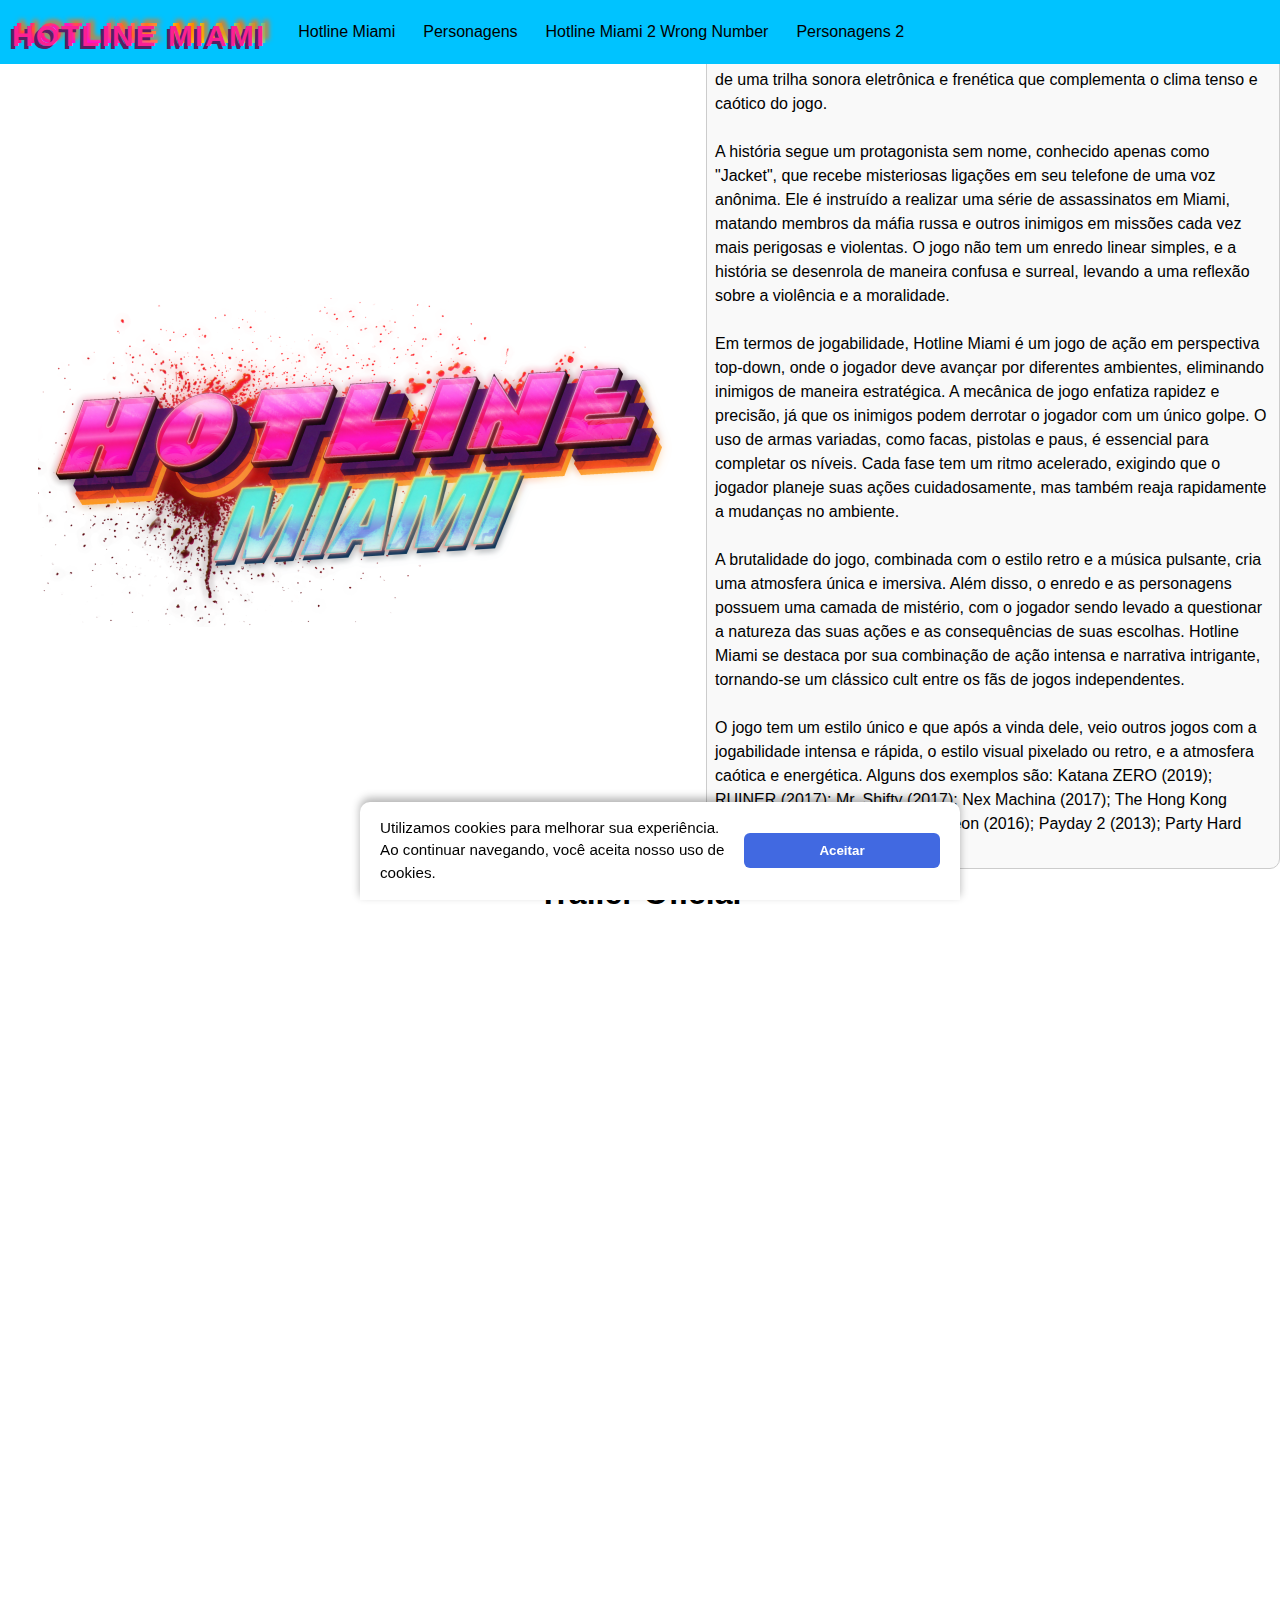
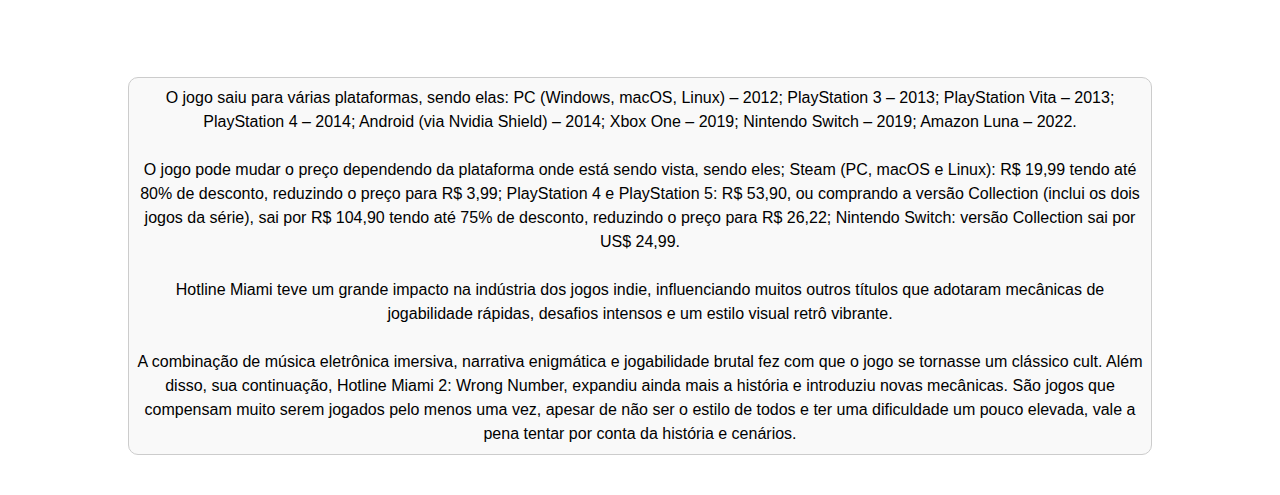
<file: index.html>
<!DOCTYPE html>
<html lang="en">
<head>
    <meta charset="UTF-8">
    <meta name="viewport" content="width=device-width, initial-scale=1.0">
    <title>Document</title>
    <link rel="stylesheet" href="estilo.css">
</head>
<body>

    <!-- Cabeçalho principal -->
    <header>
        <nav>
            <ul>
                <li class="nav-title">Hotline Miami</li>
                <li><a href="index.html">Hotline Miami</a></li>
                <li><a href="personagens1.html">Personagens</a></li>
                <li><a href="hotlinemiami2.html">Hotline Miami 2 Wrong Number</a></li>
                <li><a href="personagens2.html">Personagens 2</a></li>
            </ul>
        </nav>
    </header>

    <!-- Seção principal com imagem e texto -->
    <section id="container-primeiro" class="container">
        <img id="logo" src="Hotline-Miami-GAME-Logo.png" alt="20px">
        <article class="caixa-texto">
            <p><span>Hotline Miami</span> é um jogo de ação e aventura desenvolvido pela Dennaton Games e lançado em 2012. Ele é ambientado nos anos 80, e seu estilo visual é uma mistura de gráficos pixelados com uma paleta de cores vibrante, além de uma trilha sonora eletrônica e frenética que complementa o clima tenso e caótico do jogo.</p>
            <br>
            <p>A história segue um protagonista sem nome, conhecido apenas como "Jacket", que recebe misteriosas ligações em seu telefone de uma voz anônima. Ele é instruído a realizar uma série de assassinatos em Miami, matando membros da máfia russa e outros inimigos em missões cada vez mais perigosas e violentas. O jogo não tem um enredo linear simples, e a história se desenrola de maneira confusa e surreal, levando a uma reflexão sobre a violência e a moralidade.</p>
            <br>
            <p>Em termos de jogabilidade, Hotline Miami é um jogo de ação em perspectiva top-down, onde o jogador deve avançar por diferentes ambientes, eliminando inimigos de maneira estratégica. A mecânica de jogo enfatiza rapidez e precisão, já que os inimigos podem derrotar o jogador com um único golpe. O uso de armas variadas, como facas, pistolas e paus, é essencial para completar os níveis. Cada fase tem um ritmo acelerado, exigindo que o jogador planeje suas ações cuidadosamente, mas também reaja rapidamente a mudanças no ambiente.</p>
            <br>
            <p>A brutalidade do jogo, combinada com o estilo retro e a música pulsante, cria uma atmosfera única e imersiva. Além disso, o enredo e as personagens possuem uma camada de mistério, com o jogador sendo levado a questionar a natureza das suas ações e as consequências de suas escolhas. Hotline Miami se destaca por sua combinação de ação intensa e narrativa intrigante, tornando-se um clássico cult entre os fãs de jogos independentes.</p>
            <br>
            <p>O jogo tem um estilo único e que após a vinda dele, veio outros jogos com a jogabilidade intensa e rápida, o estilo visual pixelado ou retro, e a atmosfera caótica e energética. Alguns dos exemplos são: Katana ZERO (2019); RUINER (2017); Mr. Shifty (2017); Nex Machina (2017); The Hong Kong Massacre (2019); Enter the Gungeon (2016); Payday 2 (2013); Party Hard (2015).</p>
        </article>
    </section>

    <!-- Trailer oficial -->
    <section>
        <h1 class="titulo">Trailer Oficial</h1>
        <div class="video-container">
            <iframe width="1280" height="720" src="https://www.youtube.com/embed/mg5s5Dq50Rg" title="Hotline Miami - Official Trailer" frameborder="0" allow="accelerometer; autoplay; clipboard-write; encrypted-media; gyroscope; picture-in-picture; web-share" referrerpolicy="strict-origin-when-cross-origin" allowfullscreen></iframe>
        </div>
    </section>

    <!-- Informações adicionais -->
    <section class="caixa-texto caixa-texto-secundaria">
        <article>
            <p>O jogo saiu para várias plataformas, sendo elas: PC (Windows, macOS, Linux) – 2012; PlayStation 3 – 2013; PlayStation Vita – 2013; PlayStation 4 – 2014; Android (via Nvidia Shield) – 2014; Xbox One – 2019; Nintendo Switch – 2019; Amazon Luna – 2022.</p>
            <br>
            <p>O jogo pode mudar o preço dependendo da plataforma onde está sendo vista, sendo eles; Steam (PC, macOS e Linux): R$ 19,99 tendo até 80% de desconto, reduzindo o preço para R$ 3,99; PlayStation 4 e PlayStation 5: R$ 53,90, ou comprando a versão Collection (inclui os dois jogos da série), sai por R$ 104,90 tendo até 75% de desconto, reduzindo o preço para R$ 26,22; Nintendo Switch: versão Collection sai por US$ 24,99.</p>
            <br>
            <p>Hotline Miami teve um grande impacto na indústria dos jogos indie, influenciando muitos outros títulos que adotaram mecânicas de jogabilidade rápidas, desafios intensos e um estilo visual retrô vibrante.</p>
            <br>
            <p>A combinação de música eletrônica imersiva, narrativa enigmática e jogabilidade brutal fez com que o jogo se tornasse um clássico cult. Além disso, sua continuação, Hotline Miami 2: Wrong Number, expandiu ainda mais a história e introduziu novas mecânicas. São jogos que compensam muito serem jogados pelo menos uma vez, apesar de não ser o estilo de todos e ter uma dificuldade um pouco elevada, vale a pena tentar por conta da história e cenários.</p>
        </article>
    </section>

<div id="cookie-consent-banner" role="dialog" aria-live="polite" aria-label="Aviso de cookies">
  <p>Utilizamos cookies para melhorar sua experiência. Ao continuar navegando, você aceita nosso uso de cookies.</p>
  <button id="accept-cookies-btn" aria-label="Aceitar cookies">Aceitar</button>
</div>

<script src="script.js"></script>
</body>
</html>
</file>
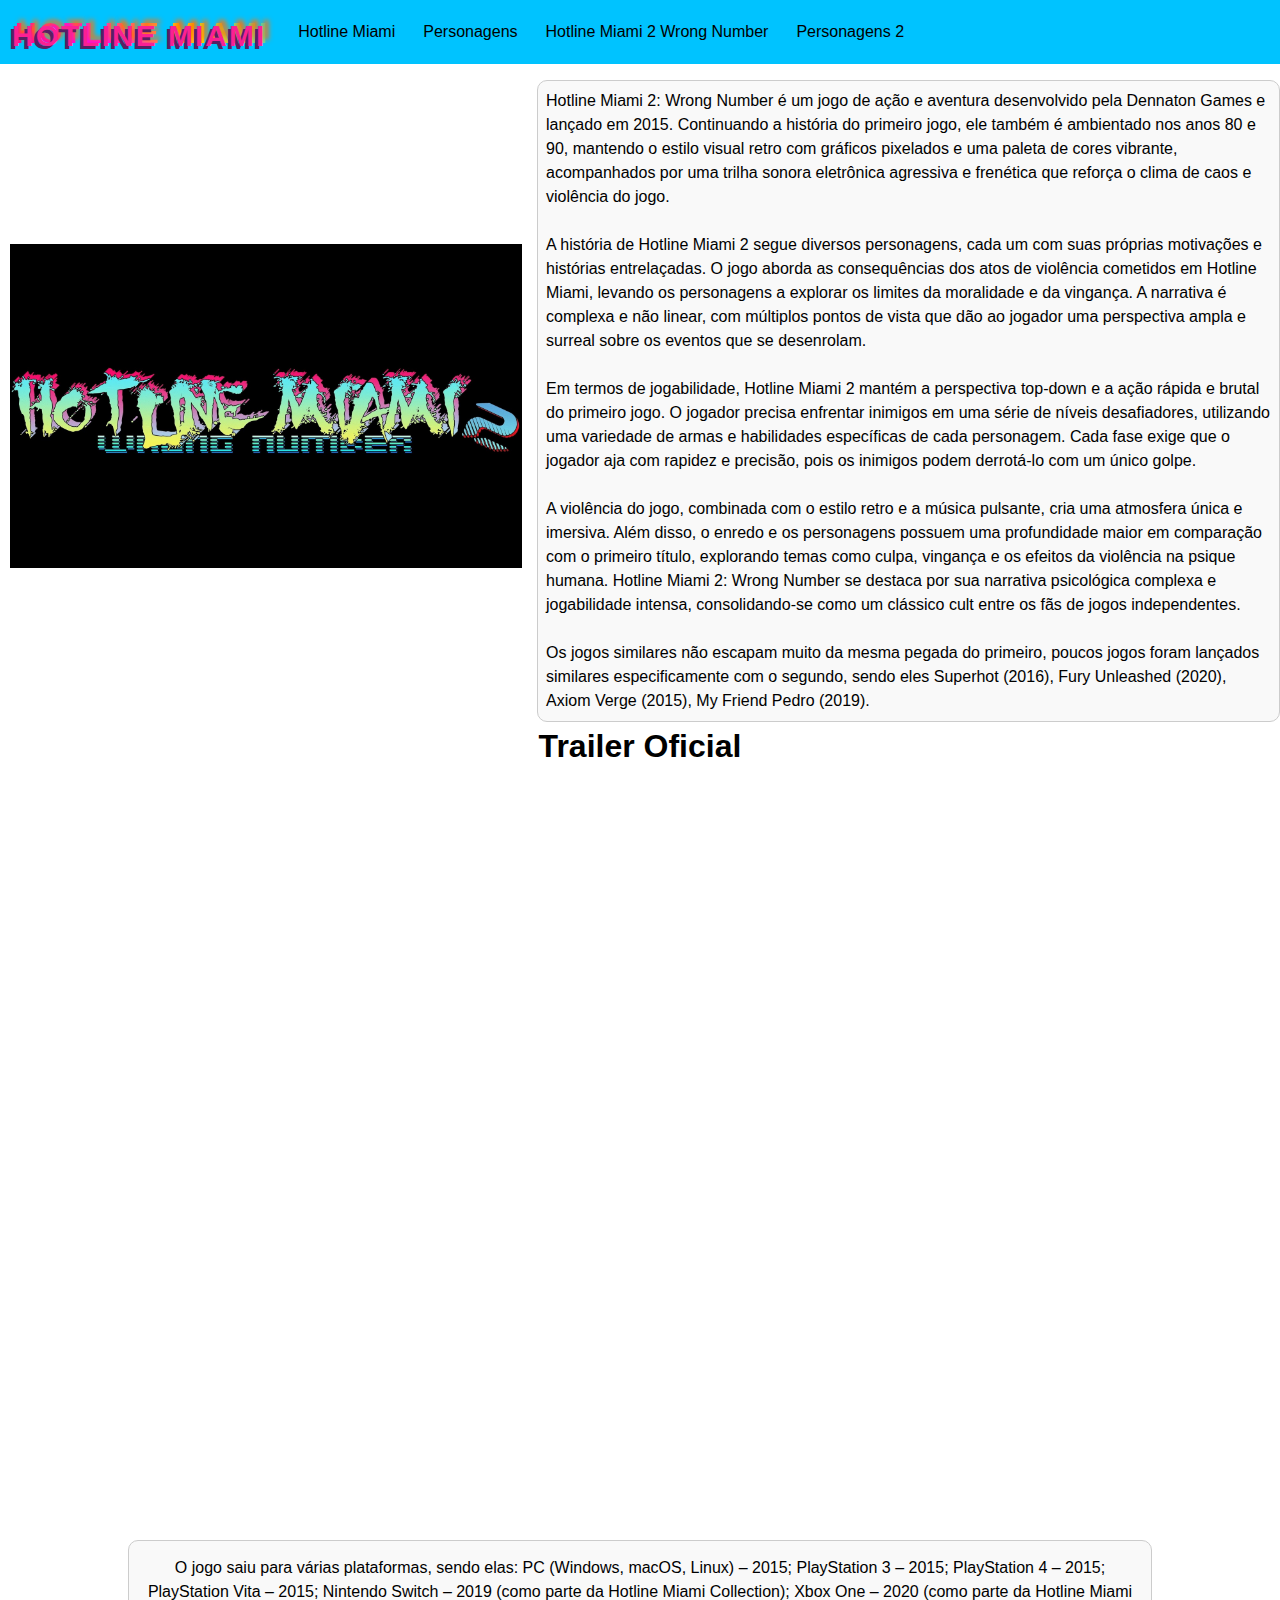
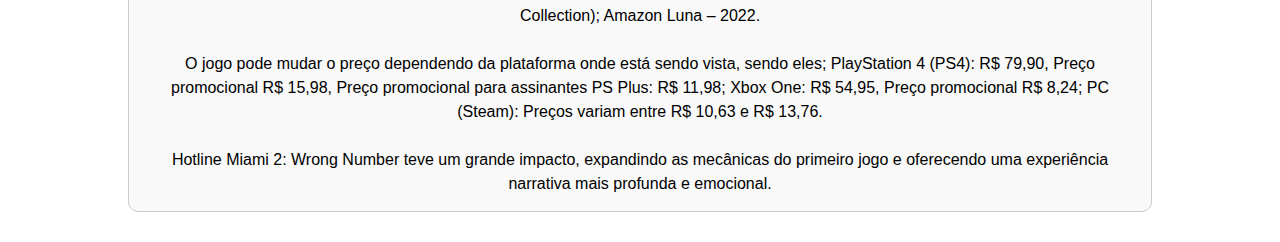
<file: hotlinemiami2.html>
<!DOCTYPE html>
<html lang="en">
<head>
    <meta charset="UTF-8">
    <meta name="viewport" content="width=device-width, initial-scale=1.0">
    <title>Hotline Miami 2</title>
    <link rel="stylesheet" href="estilo.css">
</head>
<body>

    <!-- Cabeçalho principal -->
    <header>
        <nav>
            <ul>
                <li class="nav-title">Hotline Miami</li>
                <li><a href="index.html">Hotline Miami</a></li>
                <li><a href="personagens1.html">Personagens</a></li>
                <li><a href="hotlinemiami2.html">Hotline Miami 2 Wrong Number</a></li>
                <li><a href="personagens2.html">Personagens 2</a></li>
            </ul>
        </nav>
    </header>

    <!-- Seção principal com imagem e texto -->
    <section class="container">
        <img id="logo-segundo" src="Hotline-Miami2.jpg" alt="Logo Hotline Miami 2">
        <article class="caixa-texto">
            <p><span>Hotline Miami 2: Wrong Number</span> é um jogo de ação e aventura desenvolvido pela Dennaton Games e lançado em 2015. Continuando a história do primeiro jogo, ele também é ambientado nos anos 80 e 90, mantendo o estilo visual retro com gráficos pixelados e uma paleta de cores vibrante, acompanhados por uma trilha sonora eletrônica agressiva e frenética que reforça o clima de caos e violência do jogo.</p>
            <br>
            <p>A história de Hotline Miami 2 segue diversos personagens, cada um com suas próprias motivações e histórias entrelaçadas. O jogo aborda as consequências dos atos de violência cometidos em Hotline Miami, levando os personagens a explorar os limites da moralidade e da vingança. A narrativa é complexa e não linear, com múltiplos pontos de vista que dão ao jogador uma perspectiva ampla e surreal sobre os eventos que se desenrolam.</p>
            <br>
            <p>Em termos de jogabilidade, Hotline Miami 2 mantém a perspectiva top-down e a ação rápida e brutal do primeiro jogo. O jogador precisa enfrentar inimigos em uma série de níveis desafiadores, utilizando uma variedade de armas e habilidades específicas de cada personagem. Cada fase exige que o jogador aja com rapidez e precisão, pois os inimigos podem derrotá-lo com um único golpe.</p>
            <br>
            <p>A violência do jogo, combinada com o estilo retro e a música pulsante, cria uma atmosfera única e imersiva. Além disso, o enredo e os personagens possuem uma profundidade maior em comparação com o primeiro título, explorando temas como culpa, vingança e os efeitos da violência na psique humana. Hotline Miami 2: Wrong Number se destaca por sua narrativa psicológica complexa e jogabilidade intensa, consolidando-se como um clássico cult entre os fãs de jogos independentes.</p>
            <br>
            <p>Os jogos similares não escapam muito da mesma pegada do primeiro, poucos jogos foram lançados similares especificamente com o segundo, sendo eles Superhot (2016), Fury Unleashed (2020), Axiom Verge (2015), My Friend Pedro (2019).</p>
        </article>
    </section>

    <!-- Trailer oficial -->
    <section>
        <h1 class="titulo">Trailer Oficial</h1>
        <div class="video-container">
            <iframe width="1280" height="720" src="https://www.youtube.com/embed/Kqr0yUuSiTs" title="Hotline Miami 2: Wrong Number - Dial Tone Trailer" frameborder="0" allow="accelerometer; autoplay; clipboard-write; encrypted-media; gyroscope; picture-in-picture; web-share" referrerpolicy="strict-origin-when-cross-origin" allowfullscreen></iframe>
        </div>
    </section>

    <!-- Informações adicionais -->
    <section class="caixa-texto caixa-texto-terciaria">
        <article>
            <p>O jogo saiu para várias plataformas, sendo elas: PC (Windows, macOS, Linux) – 2015; PlayStation 3 – 2015; PlayStation 4 – 2015; PlayStation Vita – 2015; Nintendo Switch – 2019 (como parte da Hotline Miami Collection); Xbox One – 2020 (como parte da Hotline Miami Collection); Amazon Luna – 2022.</p>
            <br>
            <p>O jogo pode mudar o preço dependendo da plataforma onde está sendo vista, sendo eles; PlayStation 4 (PS4): R$ 79,90, Preço promocional R$ 15,98, Preço promocional para assinantes PS Plus: R$ 11,98; Xbox One: R$ 54,95, Preço promocional R$ 8,24; PC (Steam): Preços variam entre R$ 10,63 e R$ 13,76.</p>
            <br>
            <p>Hotline Miami 2: Wrong Number teve um grande impacto, expandindo as mecânicas do primeiro jogo e oferecendo uma experiência narrativa mais profunda e emocional.</p>
        </article>
    </section>

</body>
</html>
</file>
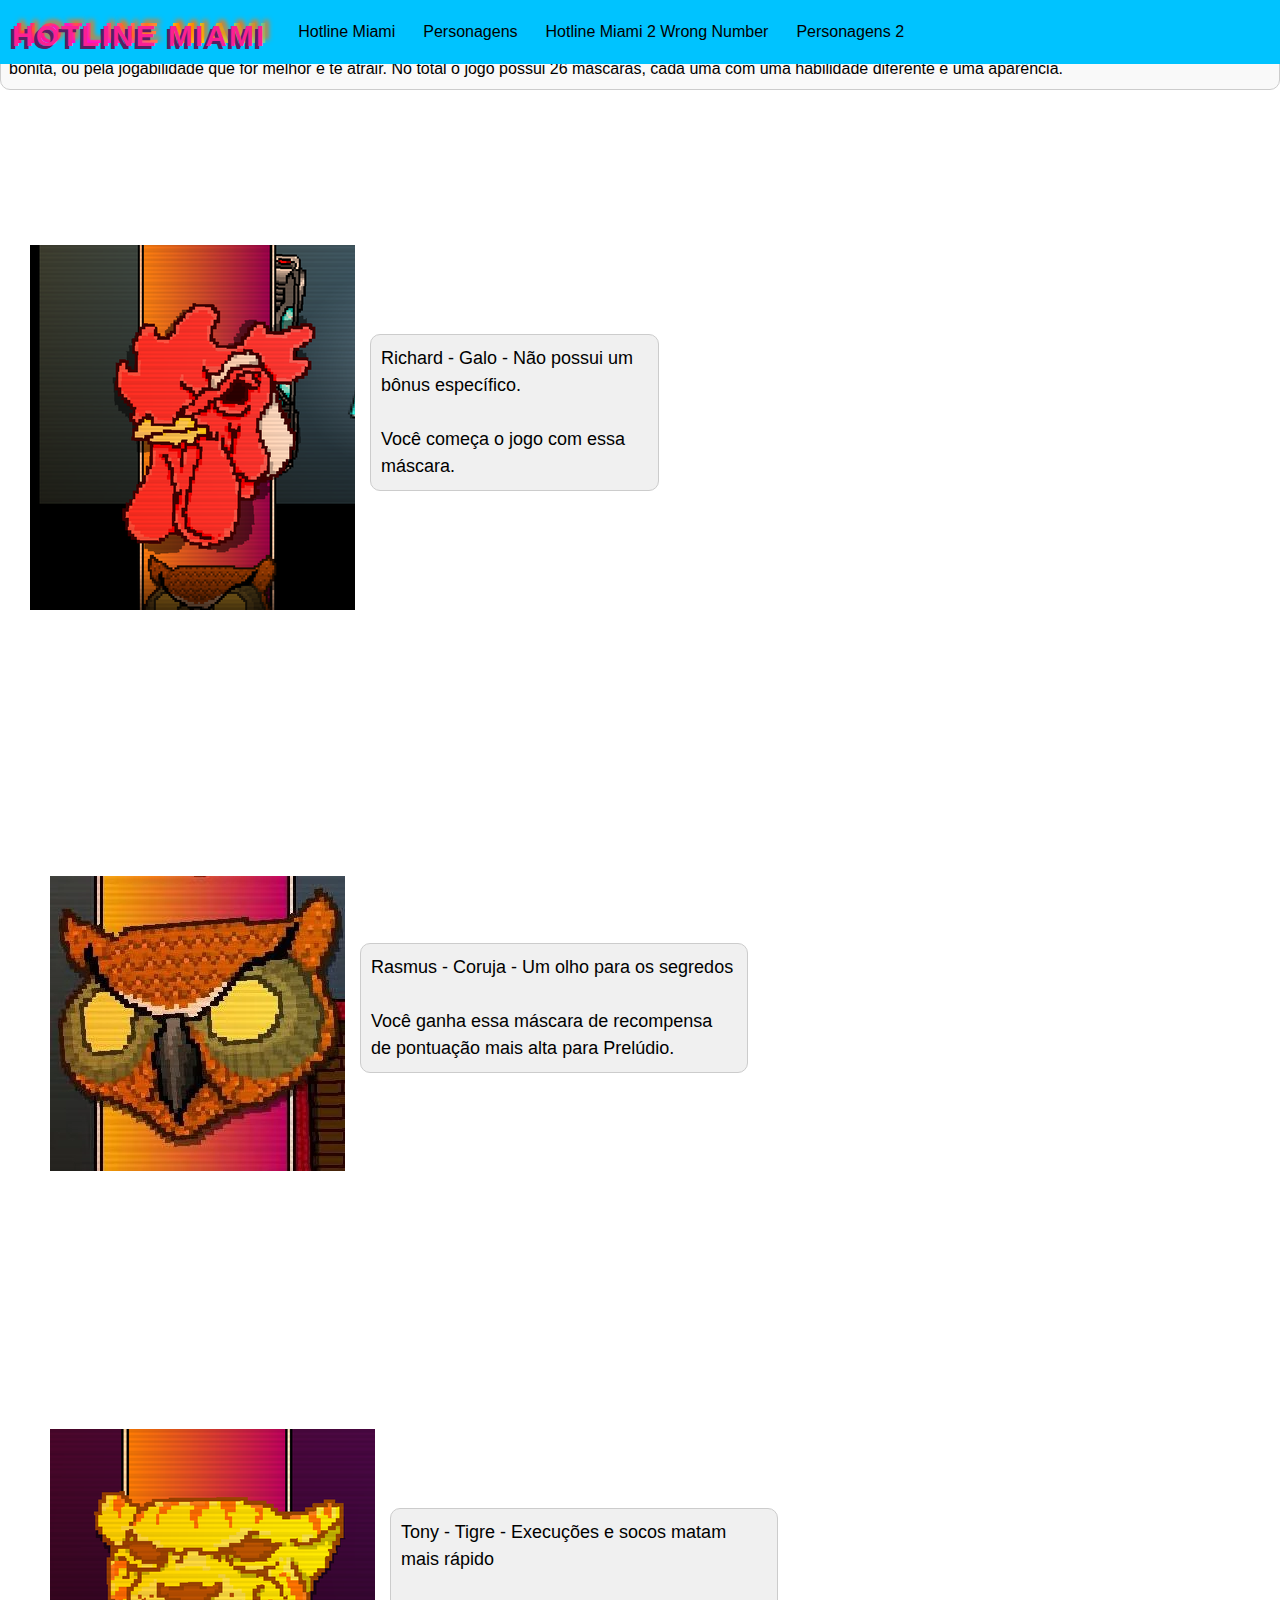
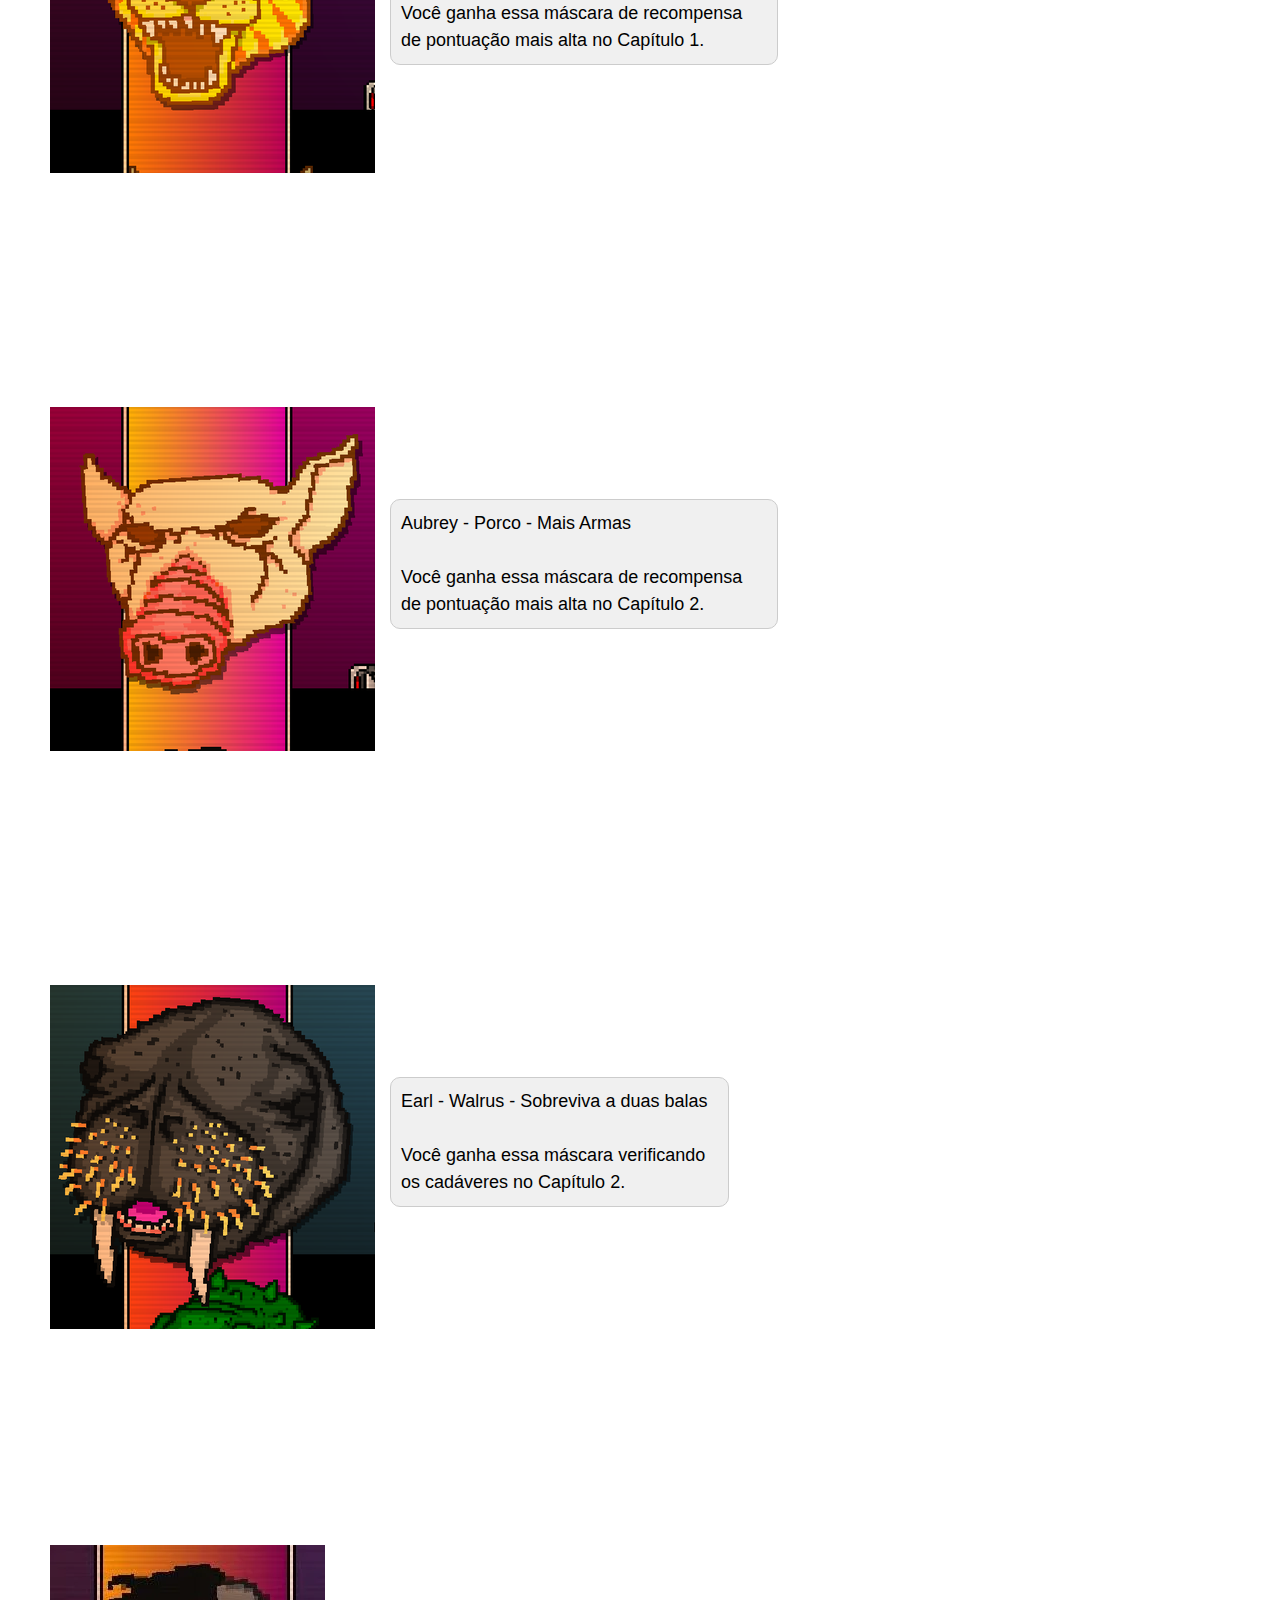
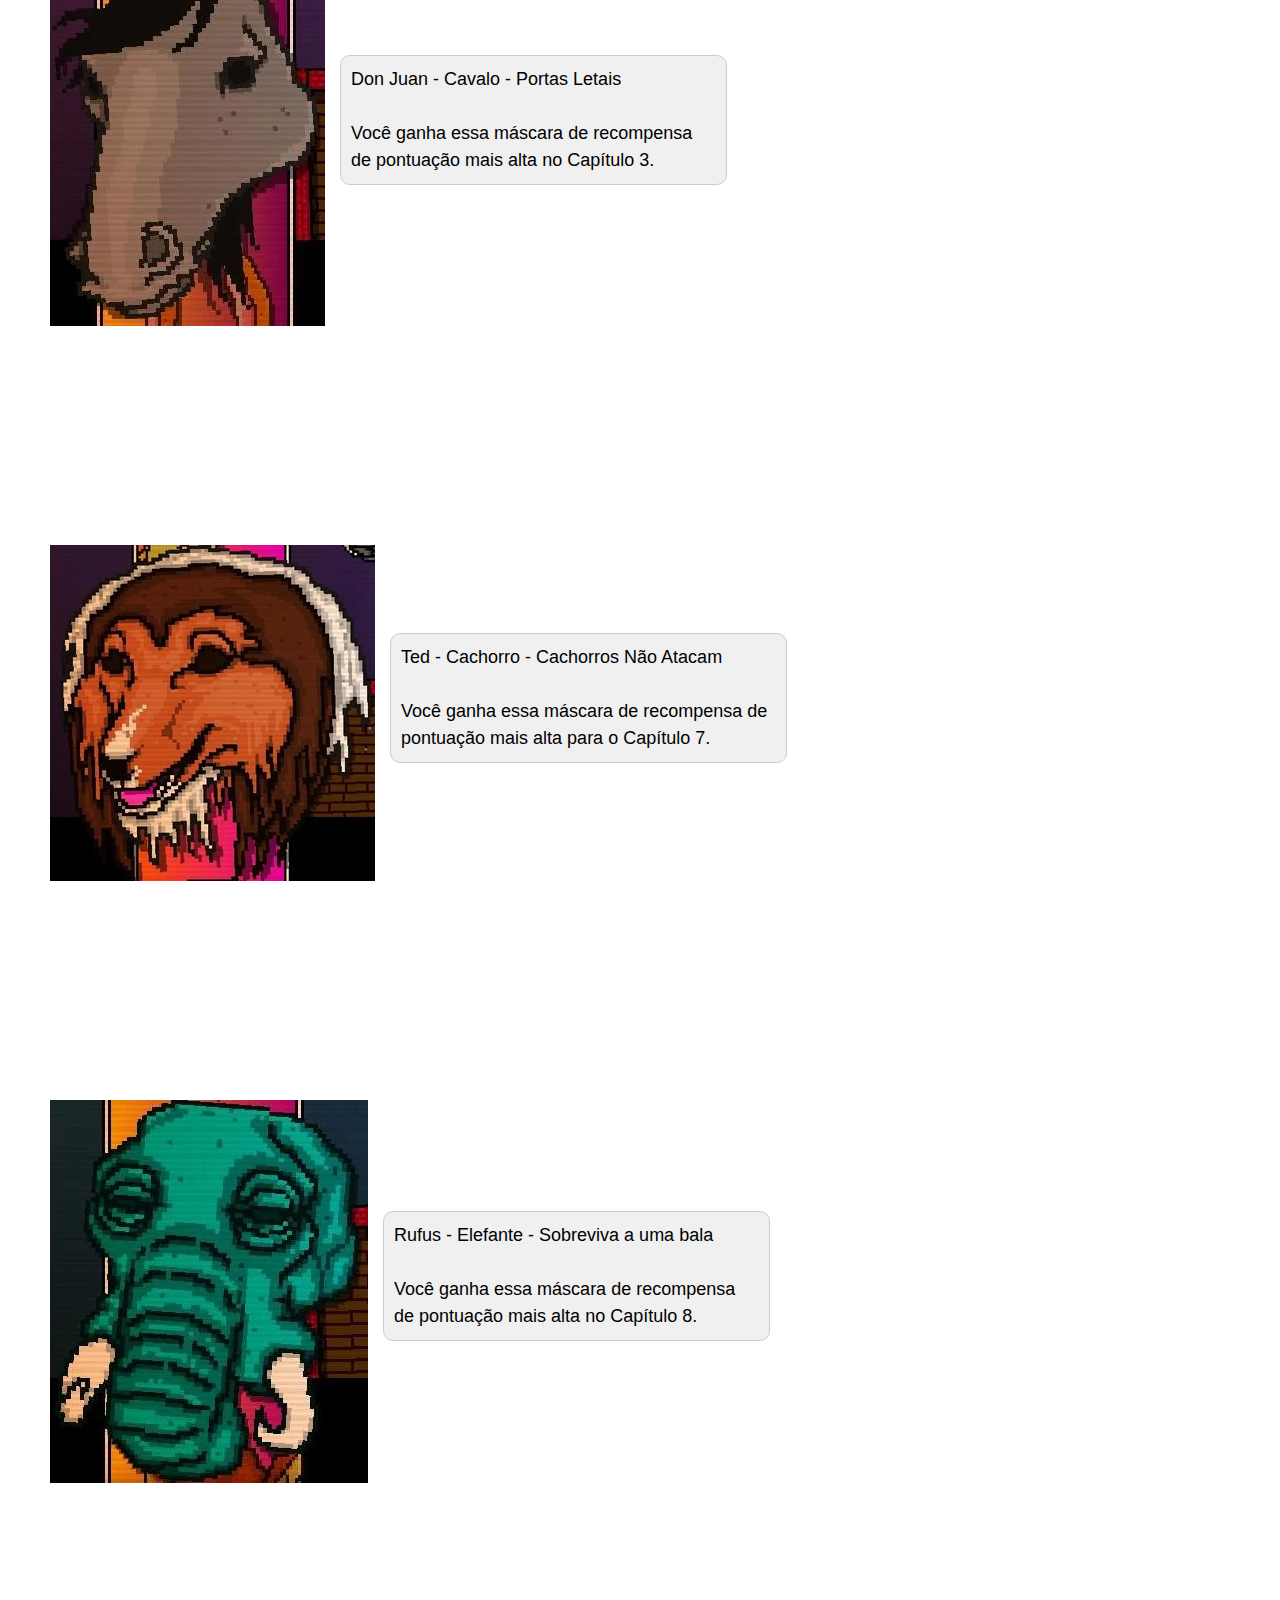
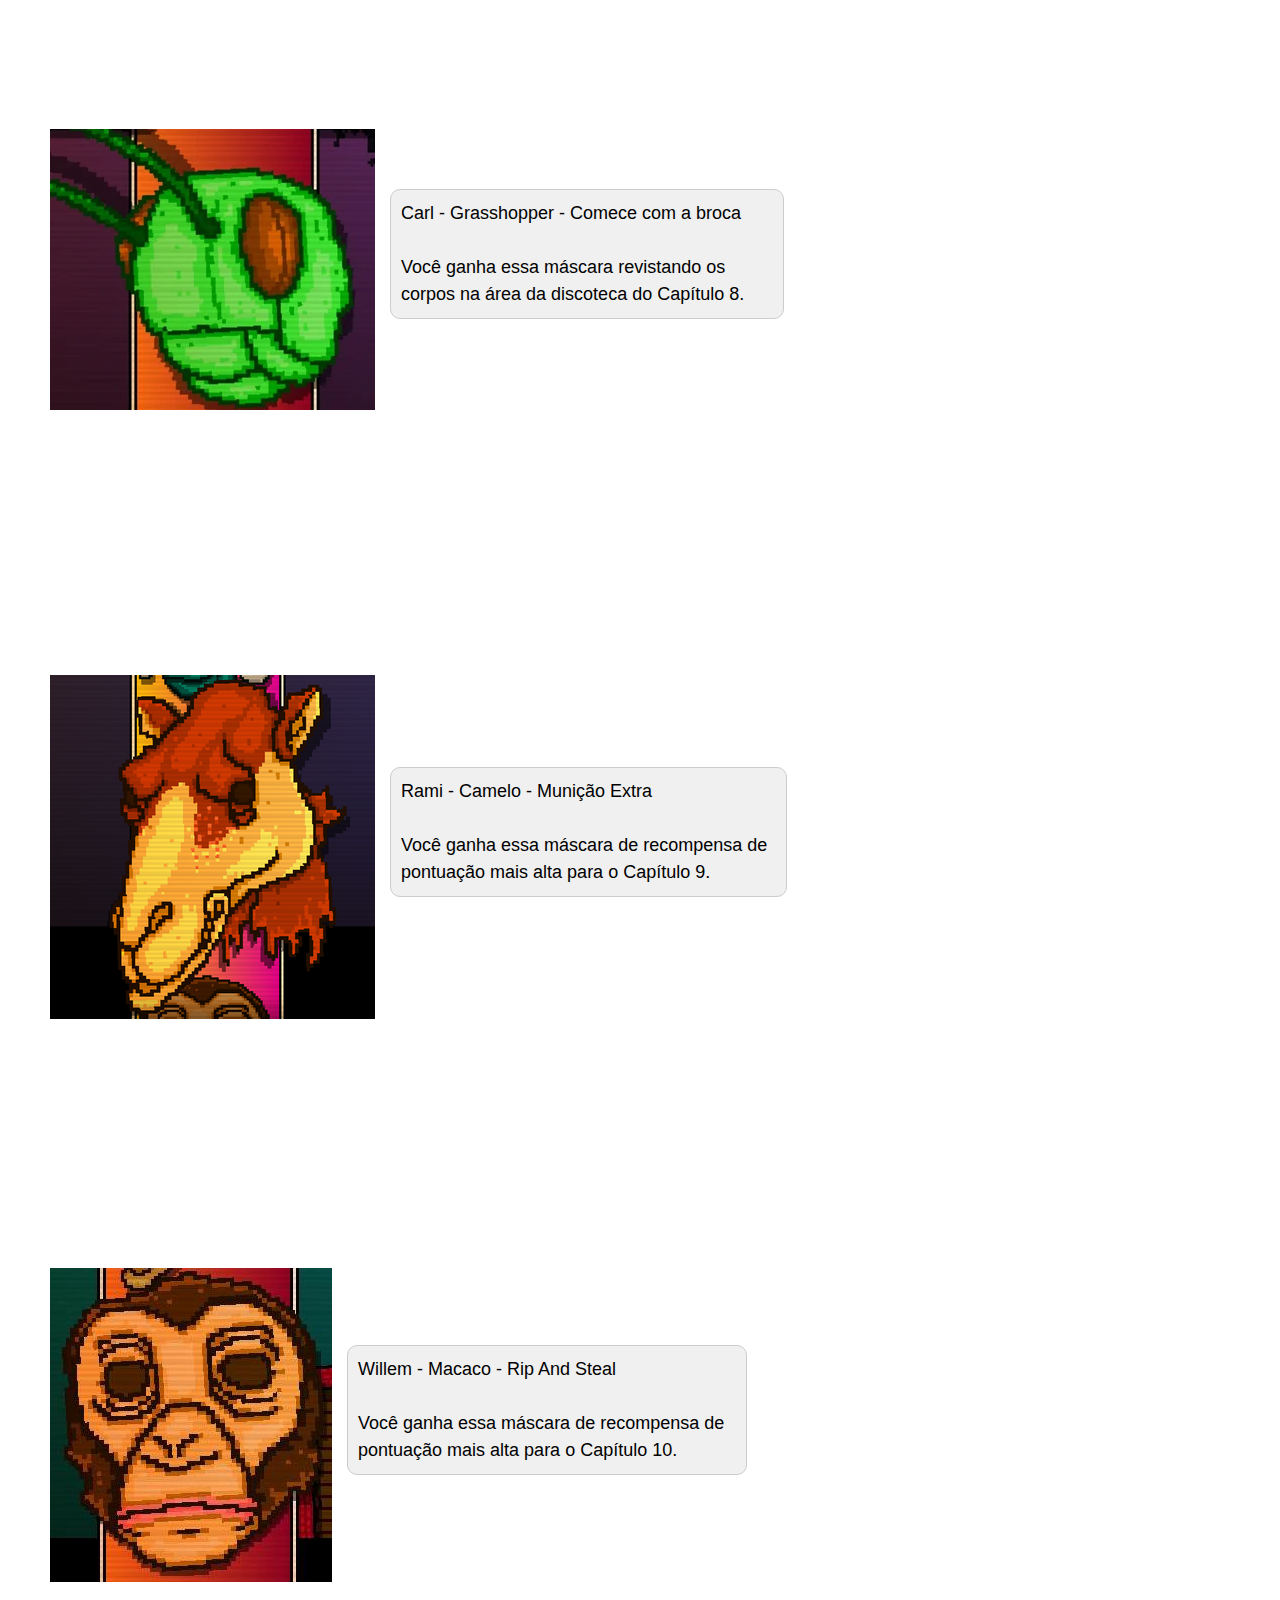
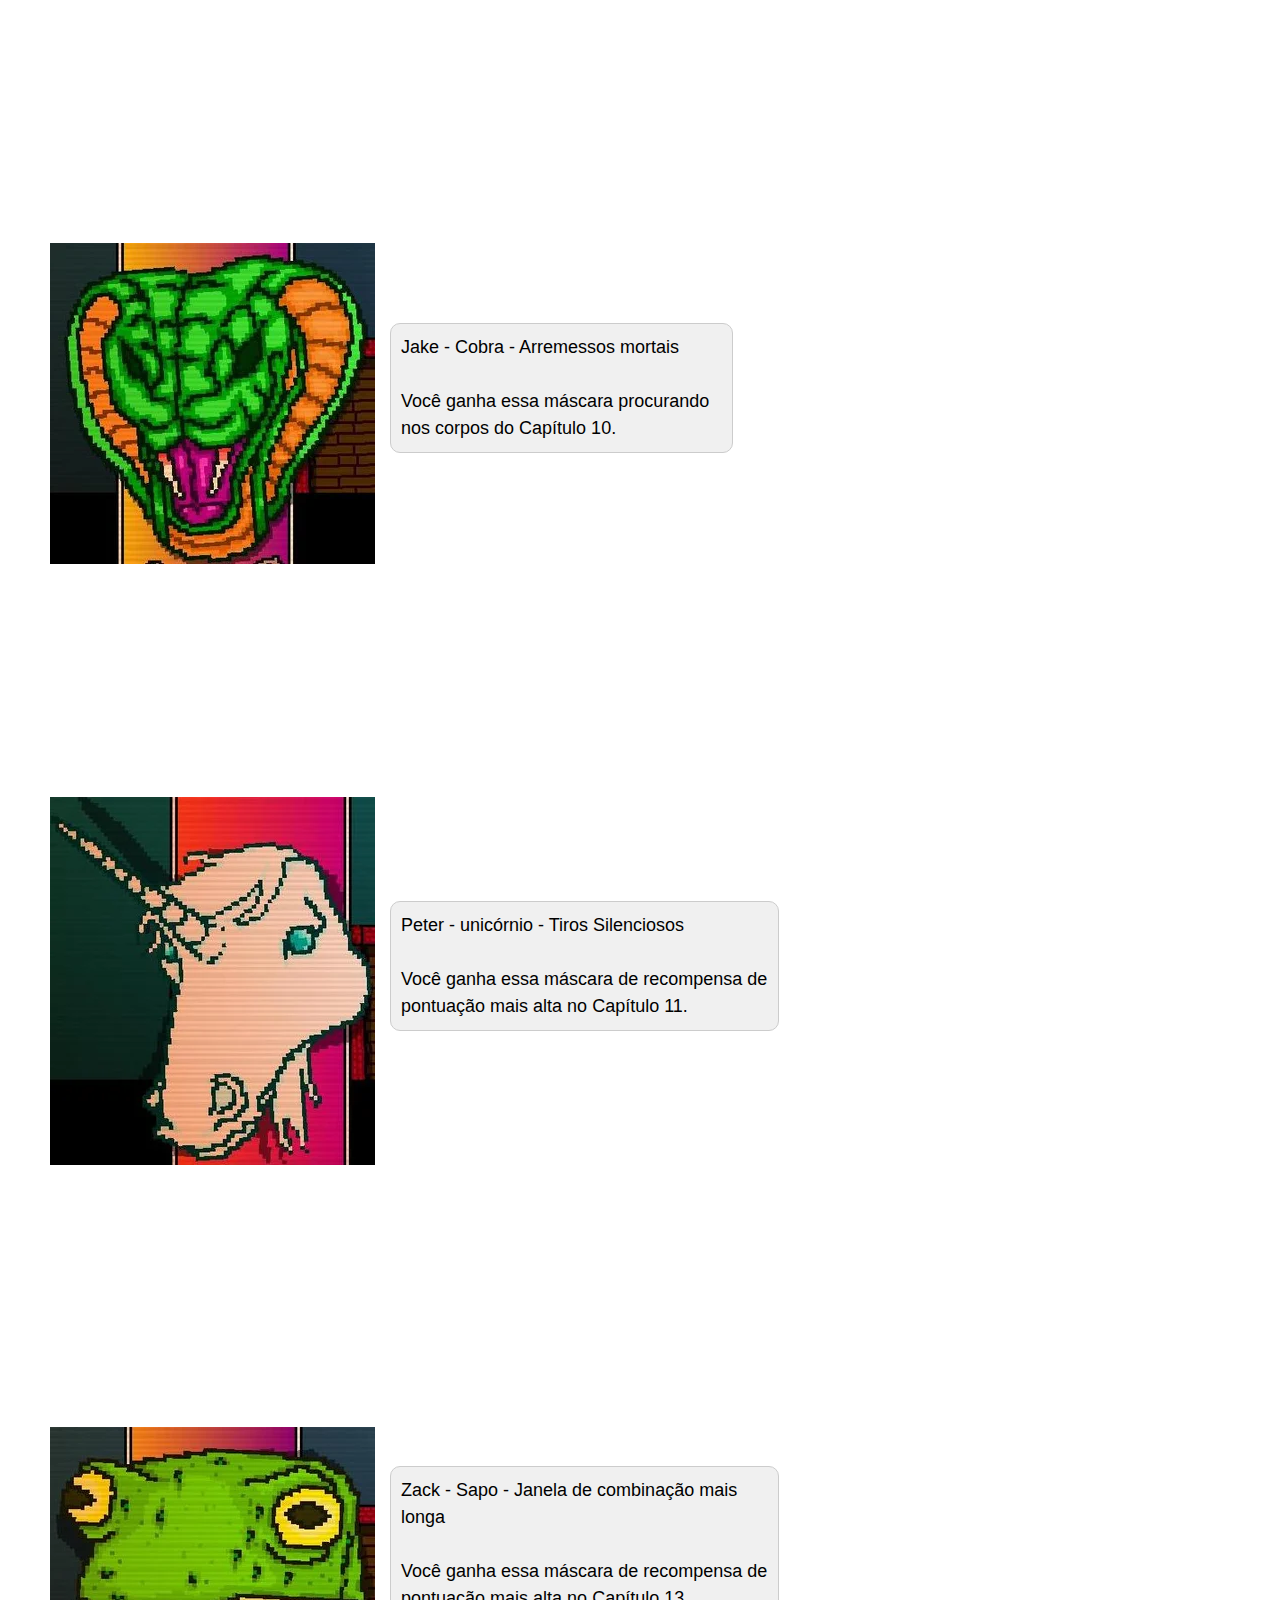
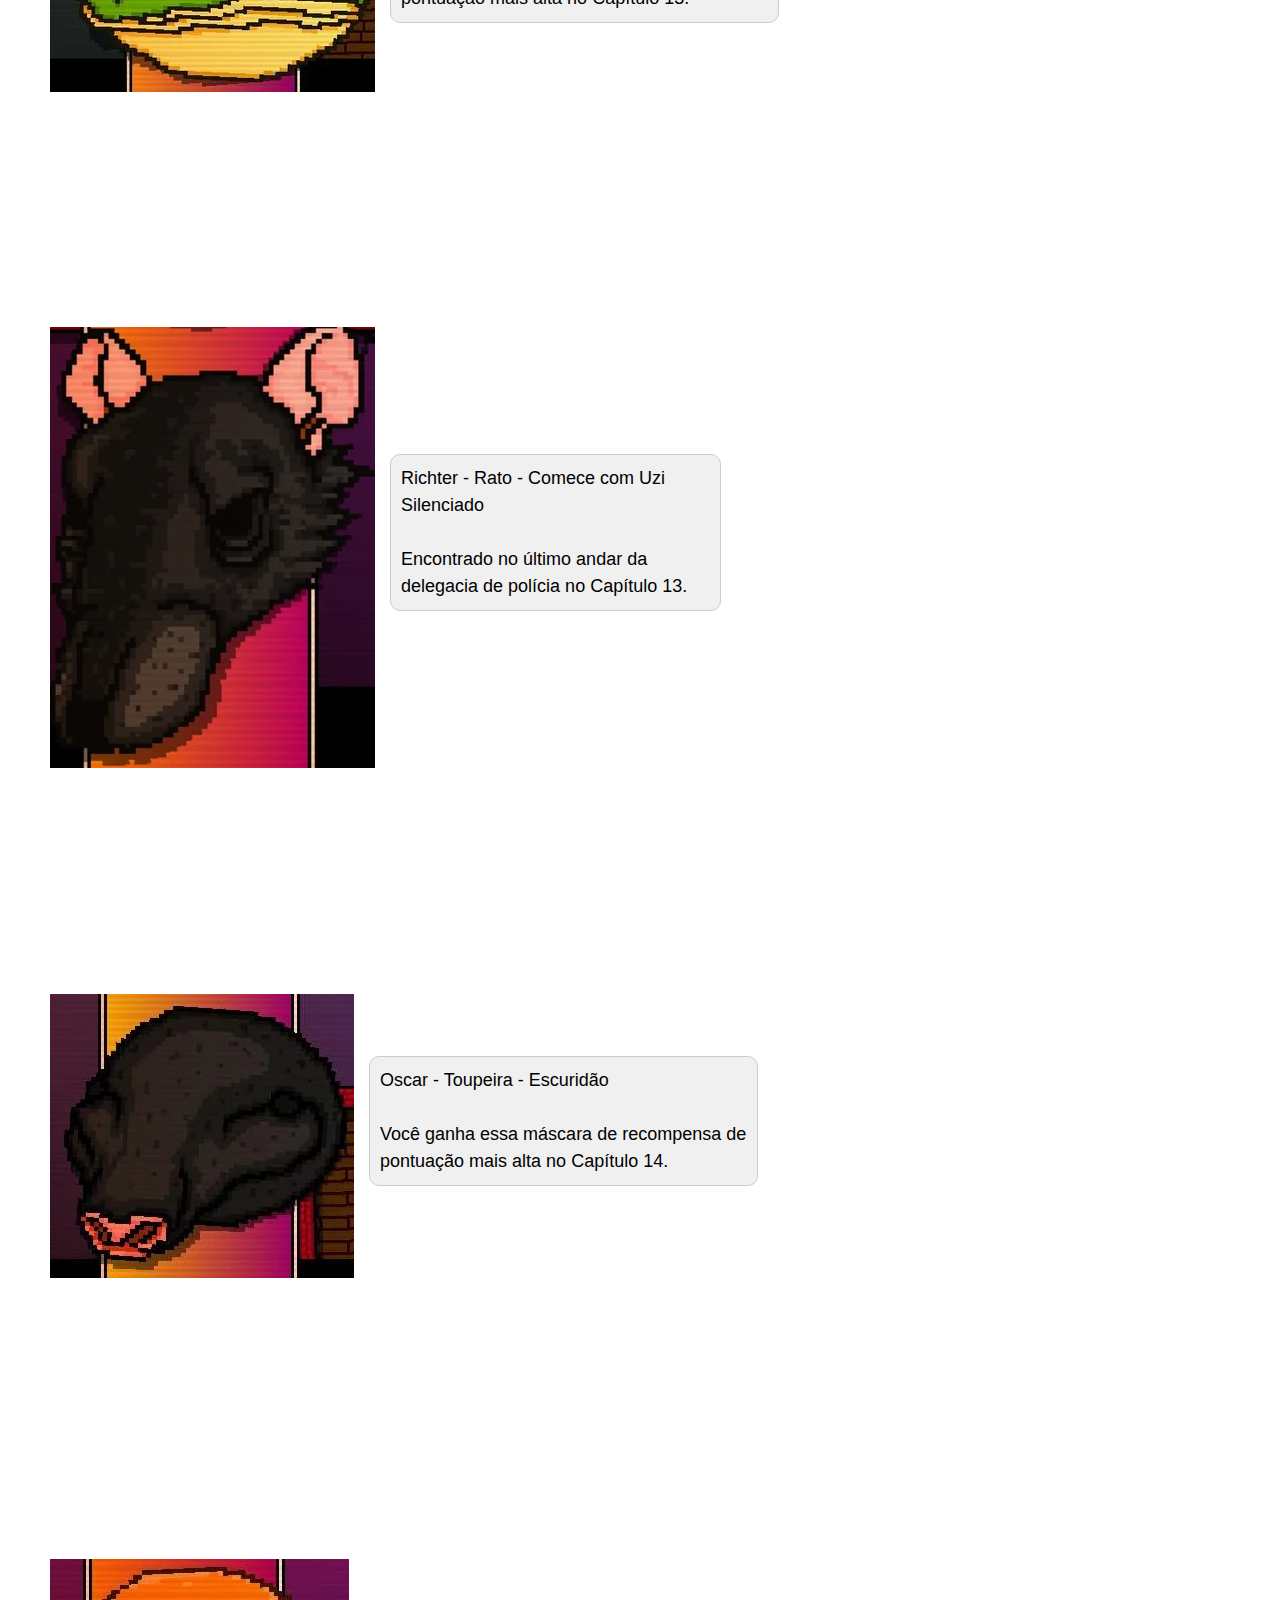
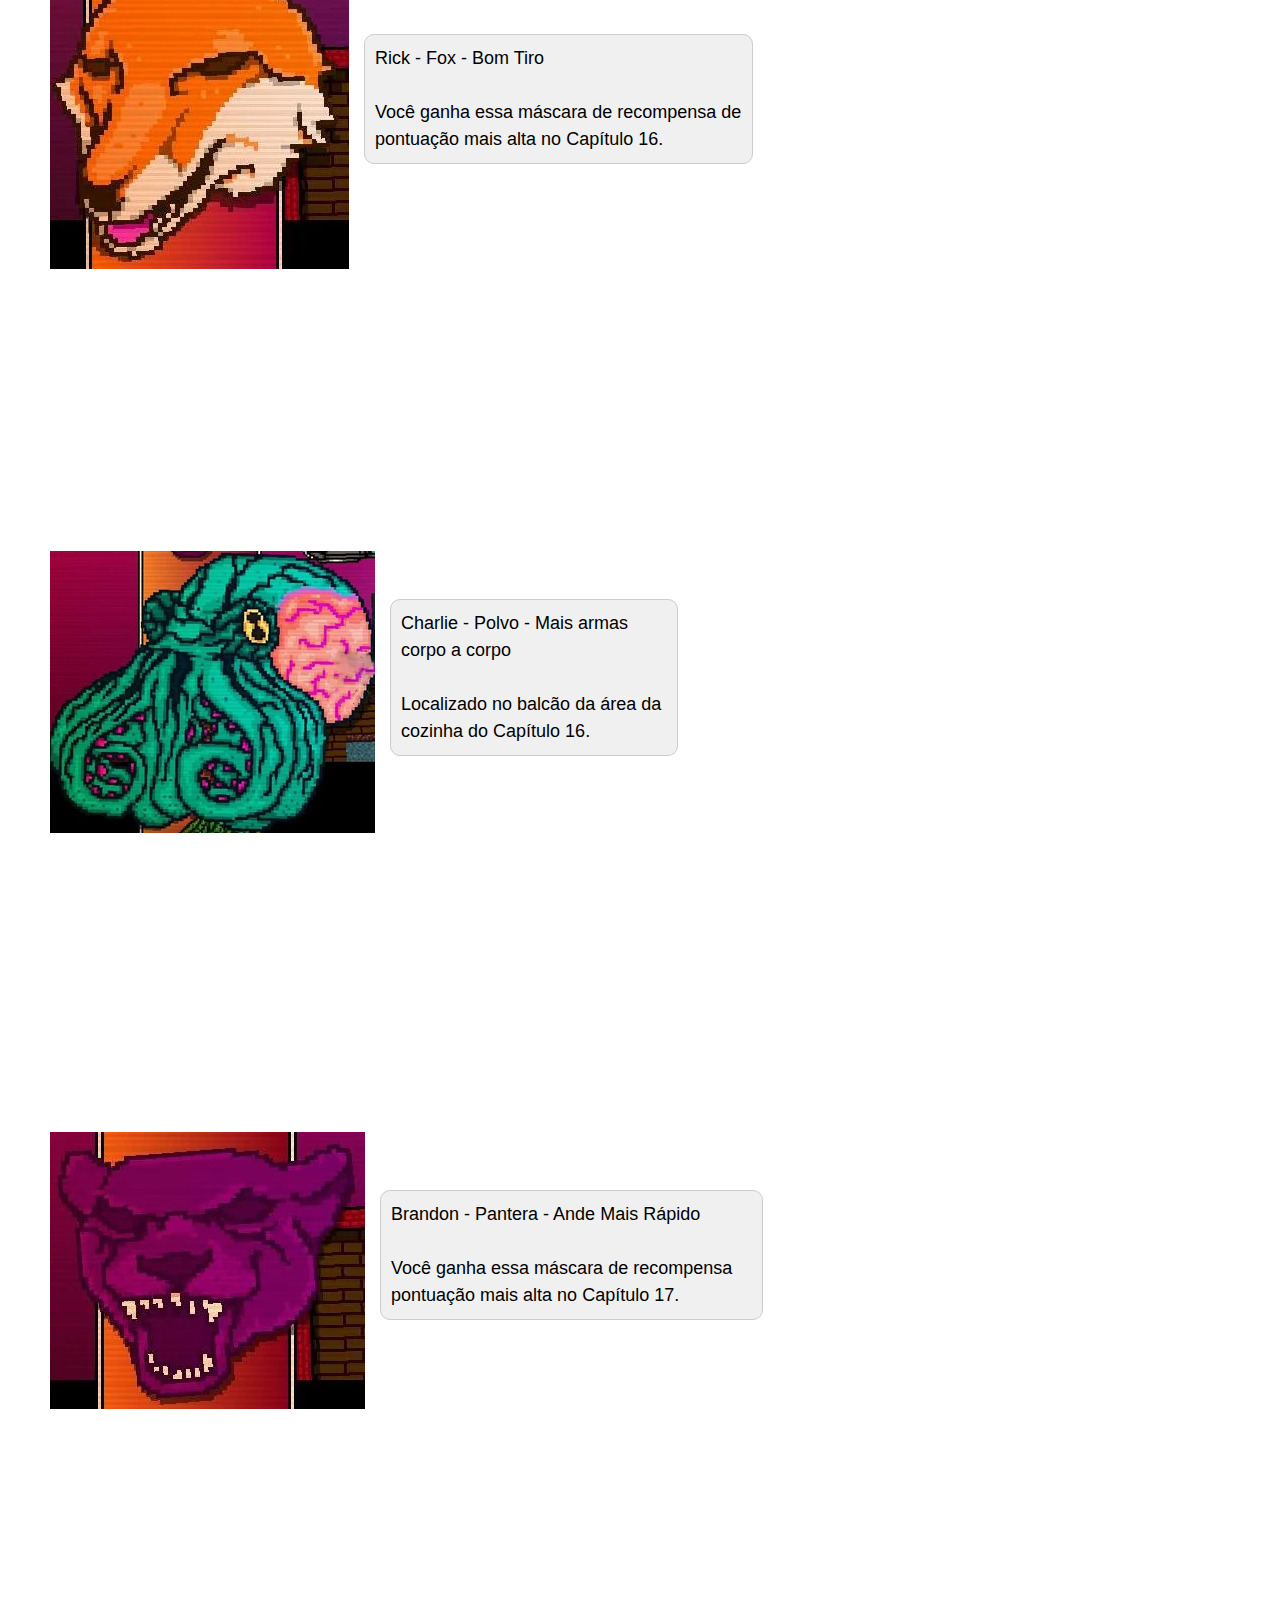
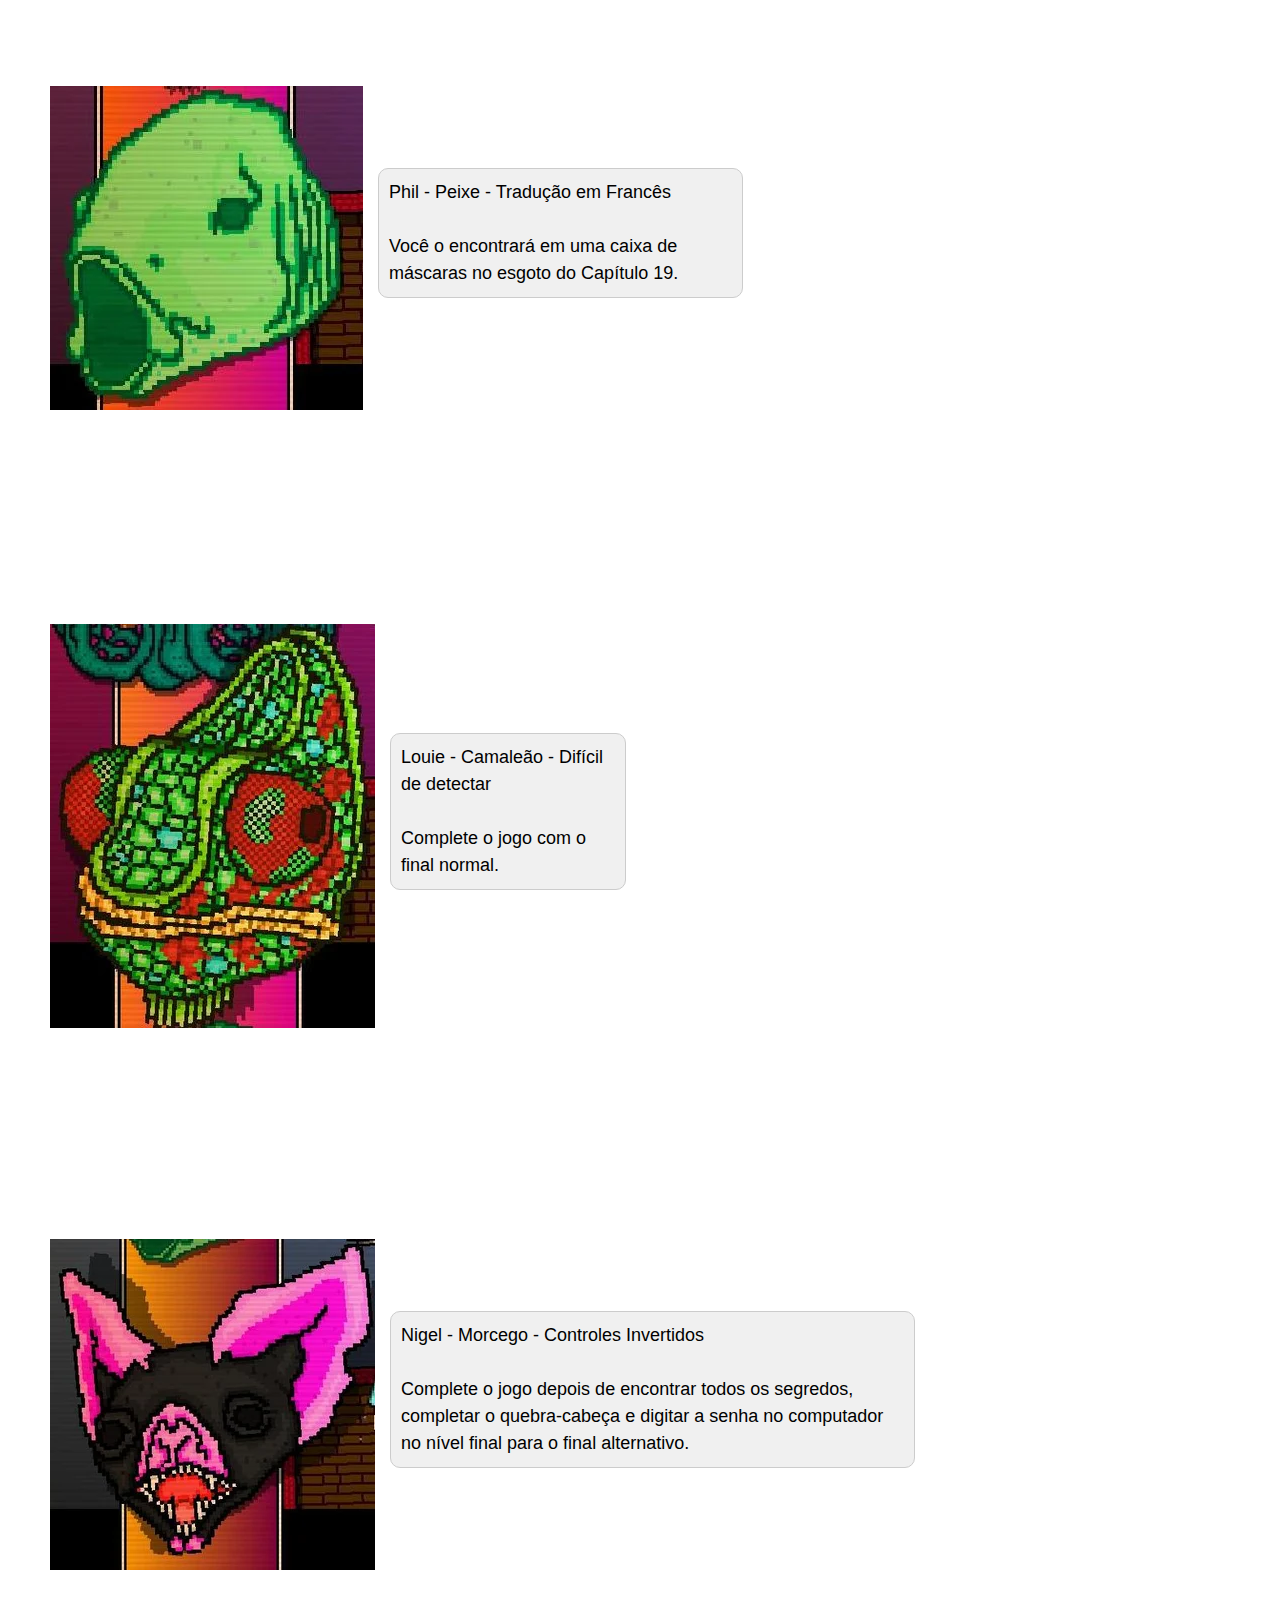
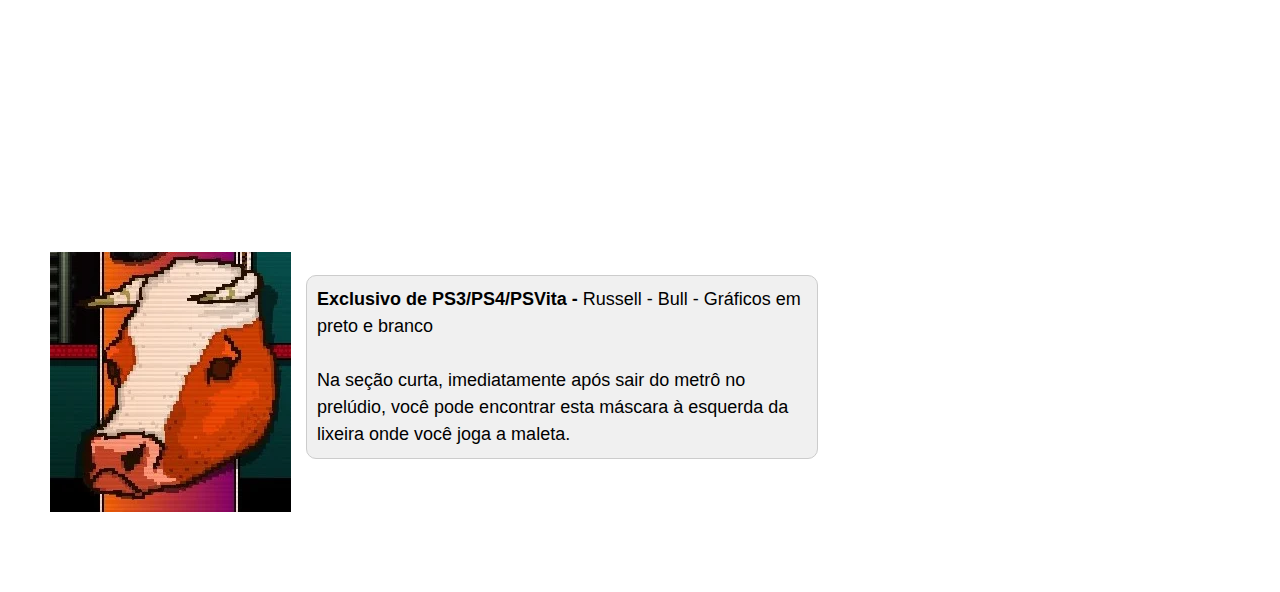
<file: personagens1.html>
<!DOCTYPE html>
<html lang="en">
<head>
    <meta charset="UTF-8">
    <meta name="viewport" content="width=device-width, initial-scale=1.0">
    <title>Document</title>
    <link rel="stylesheet" href="estilo.css">
</head>
<body>

    <ul>
        <li class="nav-title">Hotline Miami</li>
        <li><a href="index.html">Hotline Miami</a></li>
        <li><a href="personagens1.html">Personagens</a></li>
        <li><a href="hotlinemiami2.html">Hotline Miami 2 Wrong Number</a></li>
        <li><a href="personagens2.html">Personagens 2</a></li>
    </ul>

    <div class="container-top">
        <div class="caixa-texto">
            <p>O jogo possui personagens que influenciam na história e ajudam a explicar o que está acontecendo, porém o foco do jogo não é a questão dos personagens, mas sim das máscaras que você pode usar desbloqueando ao decorrer do jogo. Cada máscara tem uma aparência e uma habilidade diferente, onde você pode usar a que achar mais legal e bonita, ou pela jogabilidade que for melhor e te atrair. No total o jogo possui 26 máscaras, cada uma com uma habilidade diferente e uma aparência. </p>
        </div>
    </div>

    <div class="container">
        <img id="Richard" src="Richard.webp" alt="Máscara Richard">
        <div class="caixa-texto" id="caixa-texto-1">
            <p>Richard - Galo - Não possui um bônus específico.
                <br><br>
                Você começa o jogo com essa máscara.
            </p>
        </div>
        <iframe id="video-richard" width="900px" height="450px" src="https://www.youtube.com/embed/wf8r_wg1Idc" title="Hotline Miami - Richard" frameborder="0" allow="accelerometer; autoplay; clipboard-write; encrypted-media; gyroscope; picture-in-picture; web-share" referrerpolicy="strict-origin-when-cross-origin" allowfullscreen></iframe>
    </div>
    <br>
    <br>
    <div class="container">
        <img id="rasmus" src="Rasmus.webp" alt="Máscara 2">
        <div class="caixa-texto" id="caixa-texto-2">
            <p>Rasmus - Coruja - Um olho para os segredos
                <br><br>
                Você ganha essa máscara de recompensa de pontuação mais alta para Prelúdio.
            </p>
        </div>
        <iframe id="video-rasmus" width="900px" height="450px" src="https://www.youtube.com/embed/tHFkCNAIgjU" title="Hotline Miami Decadence In 43s w/Rasmus Mask" frameborder="0" allow="accelerometer; autoplay; clipboard-write; encrypted-media; gyroscope; picture-in-picture; web-share" referrerpolicy="strict-origin-when-cross-origin" allowfullscreen></iframe>
    </div>
    <br>
    <br>
    <div class="container">
        <img id="tony" src="Tony.webp" alt="Máscara 2">
        <div class="caixa-texto" id="caixa-texto-2">
            <p>Tony - Tigre - Execuções e socos matam mais rápido
                <br><br>
                Você ganha essa máscara de recompensa de pontuação mais alta no Capítulo 1.
            </p>
        </div>
        <iframe id="video-tony" width="900px" height="450px" src="https://www.youtube.com/embed/I4DMoppYwRQ" title="Hotline Miami Overdose in 26s w/ Tony mask" frameborder="0" allow="accelerometer; autoplay; clipboard-write; encrypted-media; gyroscope; picture-in-picture; web-share" referrerpolicy="strict-origin-when-cross-origin" allowfullscreen></iframe>
    </div>
    <br>
    <br>
    <div class="container">
        <img id="tony" src="Aubrey.webp" alt="Máscara 2">
        <div class="caixa-texto" id="caixa-texto-2">
            <p>Aubrey - Porco - Mais Armas
                <br><br>
                Você ganha essa máscara de recompensa de pontuação mais alta no Capítulo 2.
            </p>
        </div>
        <iframe id="video-aubrey" width="900px" height="450px" src="https://www.youtube.com/embed/rL5cLOmHya0" title="Hotline Miami Full House In 35s w/Aubrey Mask Duff Record" frameborder="0" allow="accelerometer; autoplay; clipboard-write; encrypted-media; gyroscope; picture-in-picture; web-share" referrerpolicy="strict-origin-when-cross-origin" allowfullscreen></iframe>
    </div>
    <br> 
    <br>
    <div class="container">
        <img id="tony" src="Earl.webp" alt="Máscara 2">
        <div class="caixa-texto" id="caixa-texto-2">
            <p>Earl - Walrus - Sobreviva a duas balas
                <br><br>
                Você ganha essa máscara verificando os cadáveres no Capítulo 2.
            </p>
        </div>
        <iframe id="video-earl" width="900px" height="450px" src="https://www.youtube.com/embed/T2bkPSWb2pQ" title="Hotline Miami Crackdown In 37s w/Earl Mask" frameborder="0" allow="accelerometer; autoplay; clipboard-write; encrypted-media; gyroscope; picture-in-picture; web-share" referrerpolicy="strict-origin-when-cross-origin" allowfullscreen></iframe>
    </div>
    <br>
    <br>
    <div class="container">
        <img id="tony" src="Don_Juan.webp" alt="Máscara 2">
        <div class="caixa-texto" id="caixa-texto-2">
            <p>Don Juan - Cavalo - Portas Letais
                <br><br>
                Você ganha essa máscara de recompensa de pontuação mais alta no Capítulo 3.
            </p>
        </div>
        <iframe id="video-don-juan" width="900px" height="450px" src="https://www.youtube.com/embed/xlfiiv6sbAo" title="Hotline Miami Overdose In 22s w/Don Juan Mask Duff Record" frameborder="0" allow="accelerometer; autoplay; clipboard-write; encrypted-media; gyroscope; picture-in-picture; web-share" referrerpolicy="strict-origin-when-cross-origin" allowfullscreen></iframe>
    </div>
     
    <br>
    <br>
    <div class="container">
        <img id="tony" src="Ted.webp" alt="Máscara 2">
        <div class="caixa-texto" id="caixa-texto-2">
            <p>Ted - Cachorro - Cachorros Não Atacam
                <br><br>
                Você ganha essa máscara de recompensa de pontuação mais alta para o Capítulo 7.
            </p>
        </div>
        <iframe id="video-ted" width="900px" height="450px" src="https://www.youtube.com/embed/WCyHqPBFLLk" title="Hotline Miami Neighbours In 103s w/ Ted Mask Duff Record" frameborder="0" allow="accelerometer; autoplay; clipboard-write; encrypted-media; gyroscope; picture-in-picture; web-share" referrerpolicy="strict-origin-when-cross-origin" allowfullscreen></iframe>
    </div>
    <br>
    <br>
    <div class="container">
        <img id="tony" src="Rufus.webp" alt="Máscara 2">
        <div class="caixa-texto" id="caixa-texto-2">
            <p>Rufus - Elefante - Sobreviva a uma bala
                <br><br>
                Você ganha essa máscara de recompensa de pontuação mais alta no Capítulo 8. 
            </p>
        </div>
        <iframe id="video-rufus" width="900px" height="450px" src="https://www.youtube.com/embed/8JMi_rZB4Os" title="Hotline Miami Tension In 44s w/Rufus Mask" frameborder="0" allow="accelerometer; autoplay; clipboard-write; encrypted-media; gyroscope; picture-in-picture; web-share" referrerpolicy="strict-origin-when-cross-origin" allowfullscreen></iframe>
    </div>
    <br>
    <br>
    <div class="container">
        <img id="tony" src="Carl.webp" alt="Máscara 2">
        <div class="caixa-texto" id="caixa-texto-2">
            <p> Carl - Grasshopper - Comece com a broca
                <br><br>
                Você ganha essa máscara revistando os corpos na área da discoteca do Capítulo 8.
            </p>
        </div>
        <iframe id="video-carl" width="900px" height="450px" src="https://www.youtube.com/embed/u9_lMZ3JZhs" title="Hotline Miami Neighbours in 111s w/Carl Mask No Respawns" frameborder="0" allow="accelerometer; autoplay; clipboard-write; encrypted-media; gyroscope; picture-in-picture; web-share" referrerpolicy="strict-origin-when-cross-origin" allowfullscreen></iframe>
    </div>
    <br>
    <br>
    <div class="container">
        <img id="tony" src="Rami.webp" alt="Máscara 2">
        <div class="caixa-texto" id="caixa-texto-2">
            <p> Rami - Camelo - Munição Extra
                <br><br>
                Você ganha essa máscara de recompensa de pontuação mais alta para o Capítulo 9.
            </p>
        </div>
        <iframe id="video-rami" width="900px" height="450px" src="https://www.youtube.com/embed/cQSWUOig-zg" title="Hotline Miami Clean Hit In 25s w/Rami Mask New PB" frameborder="0" allow="accelerometer; autoplay; clipboard-write; encrypted-media; gyroscope; picture-in-picture; web-share" referrerpolicy="strict-origin-when-cross-origin" allowfullscreen></iframe>
    </div>
    <br>
    <br>
    <div class="container">
        <img id="tony" src="Willem.jpg" alt="Máscara 2">
        <div class="caixa-texto" id="caixa-texto-2">
            <p> Willem - Macaco - Rip And Steal
                <br><br>
                Você ganha essa máscara de recompensa de pontuação mais alta para o Capítulo 10.
            </p>
        </div>
        <iframe id="video-willem" width="900px" height="450px" src="https://www.youtube.com/embed/qjNBB0yyLOk" title="I AM Willem! | Hotline Miami" frameborder="0" allow="accelerometer; autoplay; clipboard-write; encrypted-media; gyroscope; picture-in-picture; web-share" referrerpolicy="strict-origin-when-cross-origin" allowfullscreen></iframe>
    </div>
    <br>
    <br>
    <div class="container">
        <img id="tony" src="Jake.webp" alt="Máscara 2">
        <div class="caixa-texto" id="caixa-texto-2">
            <p> Jake - Cobra - Arremessos mortais
                <br><br>
                Você ganha essa máscara procurando nos corpos do Capítulo 10.
            </p>
        </div>
        <iframe id="video-jake" width="900px" height="450px" src="https://www.youtube.com/embed/Ot-csKOqq2s" title="Hotline Miami - Jake" frameborder="0" allow="accelerometer; autoplay; clipboard-write; encrypted-media; gyroscope; picture-in-picture; web-share" referrerpolicy="strict-origin-when-cross-origin" allowfullscreen></iframe>
    </div>
    <br>
    <br>
    <div class="container">
        <img id="tony" src="Unicorn.webp" alt="Máscara 2">
        <div class="caixa-texto" id="caixa-texto-2">
            <p> Peter - unicórnio - Tiros Silenciosos
                <br><br>
                Você ganha essa máscara de recompensa de pontuação mais alta no Capítulo 11.
            </p>
        </div>
        <iframe id="video-peter" width="900px" height="450px" src="https://www.youtube.com/embed/Izsg7S-J3z4" title="Hotline Miami [REDUX-REDUX]: PETER Decadence Run" frameborder="0" allow="accelerometer; autoplay; clipboard-write; encrypted-media; gyroscope; picture-in-picture; web-share" referrerpolicy="strict-origin-when-cross-origin" allowfullscreen></iframe>
    </div>
    <br>
    <br>
    <div class="container">
        <img id="tony" src="Zack.webp" alt="Máscara 2">
        <div class="caixa-texto" id="caixa-texto-2">
            <p> Zack - Sapo - Janela de combinação mais longa
                <br><br>
                Você ganha essa máscara de recompensa de pontuação mais alta no Capítulo 13.
            </p>
        </div>
        <iframe id="video-zack" width="900px" height="450px" src="https://www.youtube.com/embed/Cm-vrsojNQM" title="Hotline Miami Hot&amp;Heavy Zack A+" frameborder="0" allow="accelerometer; autoplay; clipboard-write; encrypted-media; gyroscope; picture-in-picture; web-share" referrerpolicy="strict-origin-when-cross-origin" allowfullscreen></iframe>
    </div>
    <br>
    <br>
    <div class="container">
        <img id="tony" src="Richter.webp" alt="Máscara 2">
        <div class="caixa-texto" id="caixa-texto-2">
            <p> Richter - Rato - Comece com Uzi Silenciado
                <br><br>
                Encontrado no último andar da delegacia de polícia no Capítulo 13.
            </p>
        </div>
        <iframe id="video-richter" width="900px" height="450px" src="https://www.youtube.com/embed/1a_rC5hIN8I" title="Hotline Miami - Richter" frameborder="0" allow="accelerometer; autoplay; clipboard-write; encrypted-media; gyroscope; picture-in-picture; web-share" referrerpolicy="strict-origin-when-cross-origin" allowfullscreen></iframe>
    </div>
    <br>
    <br>
    <div class="container">
        <img id="tony" src="Oscar.webp" alt="Máscara 2">
        <div class="caixa-texto" id="caixa-texto-2">
            <p> Oscar - Toupeira - Escuridão
                <br><br>
                Você ganha essa máscara de recompensa de pontuação mais alta no Capítulo 14.
            </p>
        </div>
        <iframe id="video-oscar" width="900px" height="450px" src="https://www.youtube.com/embed/oX0_4TmybE4" title="Hotline Miami - Full House - Oscar mask gameplay" frameborder="0" allow="accelerometer; autoplay; clipboard-write; encrypted-media; gyroscope; picture-in-picture; web-share" referrerpolicy="strict-origin-when-cross-origin" allowfullscreen></iframe>
    </div>
    <br>
    <br>
    <div class="container">
        <img id="tony" src="Rick.webp" alt="Máscara 2">
        <div class="caixa-texto" id="caixa-texto-2">
            <p> Rick - Fox - Bom Tiro
                <br><br>
                Você ganha essa máscara de recompensa de pontuação mais alta no Capítulo 16.
            </p>
        </div>
        <iframe id="video-rick" width="900px" height="450px" src="https://www.youtube.com/embed/x-i6bCrF3mE" title="Hotline Miami Overdose In 25s w/Rick Mask" frameborder="0" allow="accelerometer; autoplay; clipboard-write; encrypted-media; gyroscope; picture-in-picture; web-share" referrerpolicy="strict-origin-when-cross-origin" allowfullscreen></iframe>
    </div>
    <br>
    <br>
    <div class="container">
        <img id="tony" src="Charlie.webp" alt="Máscara 2">
        <div class="caixa-texto" id="caixa-texto-2">
            <p> Charlie - Polvo - Mais armas corpo a corpo
                <br><br>
                Localizado no balcão da área da cozinha do Capítulo 16.
            </p>
        </div>
        <iframe id="video-charlie" width="900px" height="450px" src="https://www.youtube.com/embed/Zy1WMIUcM7c" title="Hotline Miami Full House in 49s w/ Charlie Mask" frameborder="0" allow="accelerometer; autoplay; clipboard-write; encrypted-media; gyroscope; picture-in-picture; web-share" referrerpolicy="strict-origin-when-cross-origin" allowfullscreen></iframe>
    </div>
    <br>
    <br>
    <div class="container">
        <img id="tony" src="Brandon.webp" alt="Máscara 2">
        <div class="caixa-texto" id="caixa-texto-2">
            <p> Brandon - Pantera - Ande Mais Rápido
                <br><br>
                Você ganha essa máscara de recompensa pontuação mais alta no Capítulo 17.
            </p>
        </div>
        <iframe id="video-brandon" width="900px" height="450px" src="https://www.youtube.com/embed/6Ltk4pTlVpQ" title="Hotline Miami Tension In 49s w/ Brandon Mask" frameborder="0" allow="accelerometer; autoplay; clipboard-write; encrypted-media; gyroscope; picture-in-picture; web-share" referrerpolicy="strict-origin-when-cross-origin" allowfullscreen></iframe>
    </div>
    <br>
    <br>
    <div class="container">
        <img id="tony" src="Phil.webp" alt="Máscara 2">
        <div class="caixa-texto" id="caixa-texto-2">
            <p> Phil - Peixe - Tradução em Francês
                <br><br>
                Você o encontrará em uma caixa de máscaras no esgoto do Capítulo 19.
            </p>
        </div>
        <iframe id="video-phill" width="900px" height="450px" src="https://www.youtube.com/embed/KQFeCkH-DzY" title="Curiosidade jogando com Phill em Hotline miami" frameborder="0" allow="accelerometer; autoplay; clipboard-write; encrypted-media; gyroscope; picture-in-picture; web-share" referrerpolicy="strict-origin-when-cross-origin" allowfullscreen></iframe>
    </div>
    <br>
    <br>
    <div class="container">
        <img id="tony" src="Louie.webp" alt="Máscara 2">
        <div class="caixa-texto" id="caixa-texto-2">
            <p> Louie - Camaleão - Difícil de detectar
                <br><br>
                Complete o jogo com o final normal.
            </p>
        </div>
        <iframe id="video-louie" width="900px" height="450px" src="https://www.youtube.com/embed/Ni-STbkXgYg" title="Hotline Miami Crackdown in 41s w/ Louie Mask" frameborder="0" allow="accelerometer; autoplay; clipboard-write; encrypted-media; gyroscope; picture-in-picture; web-share" referrerpolicy="strict-origin-when-cross-origin" allowfullscreen></iframe>
    </div>
    <br>
    <br>
    <div class="container">
        <img id="tony" src="Nigel.webp" alt="Máscara 2">
        <div class="caixa-texto" id="caixa-texto-2">
            <p> Nigel - Morcego - Controles Invertidos
                <br><br>
                Complete o jogo depois de encontrar todos os segredos, completar o quebra-cabeça e digitar a senha no computador no nível final para o final alternativo.
            </p>
        </div>
        <iframe id="video-nigel" width="900px" height="450px" src="https://www.youtube.com/embed/47Ylqqcer6k" title="Hotline Miami - Nigel Lowrie" frameborder="0" allow="accelerometer; autoplay; clipboard-write; encrypted-media; gyroscope; picture-in-picture; web-share" referrerpolicy="strict-origin-when-cross-origin" allowfullscreen></iframe>
    </div>
    <br>
    <br>
    <div class="container">
        <img id="tony" src="Russell.webp" alt="Máscara 2">
        <div class="caixa-texto" id="caixa-texto-2">
            <p> <strong>Exclusivo de PS3/PS4/PSVita - </strong> Russell - Bull - Gráficos em preto e branco 
                <br><br>
                Na seção curta, imediatamente após sair do metrô no prelúdio, você pode encontrar esta máscara à esquerda da lixeira onde você joga a maleta.
            </p>
        </div>
        <iframe id="video-russel" width="900px" height="450px" src="https://www.youtube.com/embed/mSvlrYGl8kI" title="Hotline Miami - Russell - PS3 PS4 VITA Exclusive Mask" frameborder="0" allow="accelerometer; autoplay; clipboard-write; encrypted-media; gyroscope; picture-in-picture; web-share" referrerpolicy="strict-origin-when-cross-origin" allowfullscreen></iframe>
    </div>
</body>
</html>
</file>
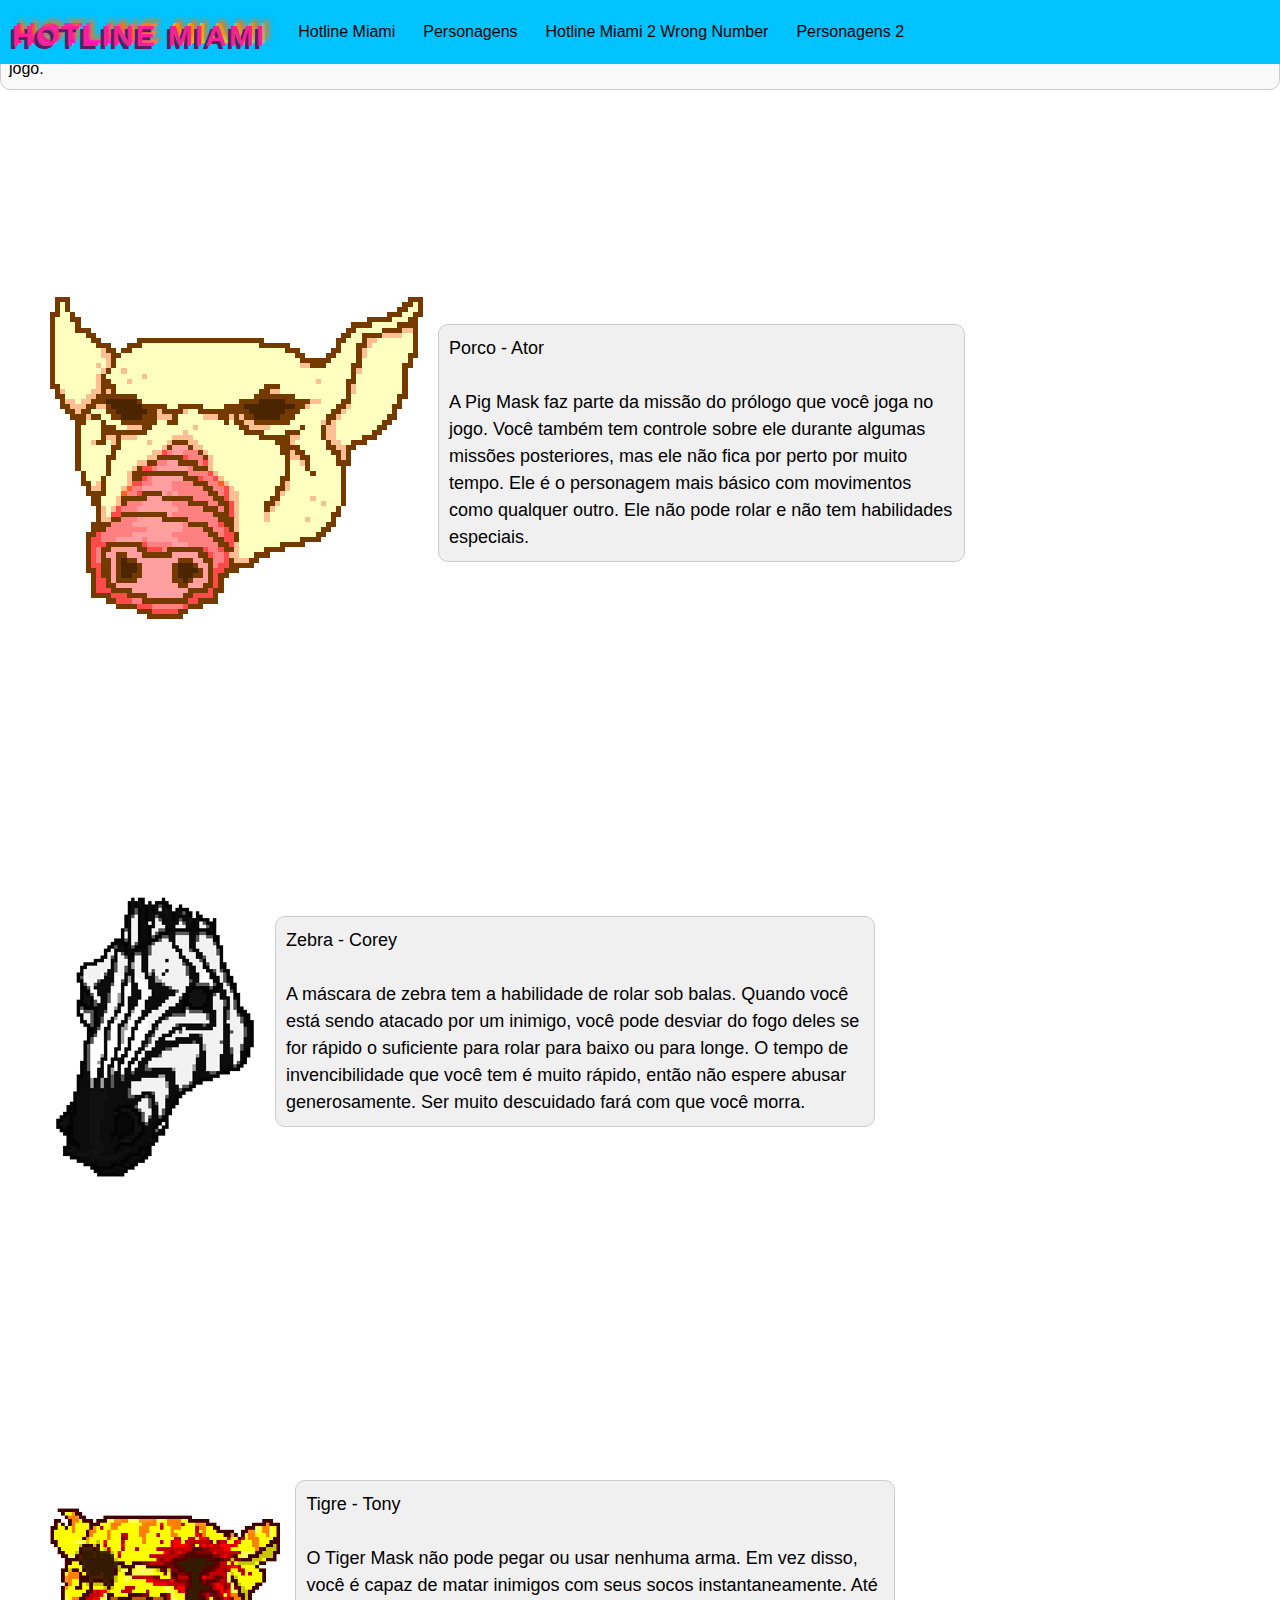
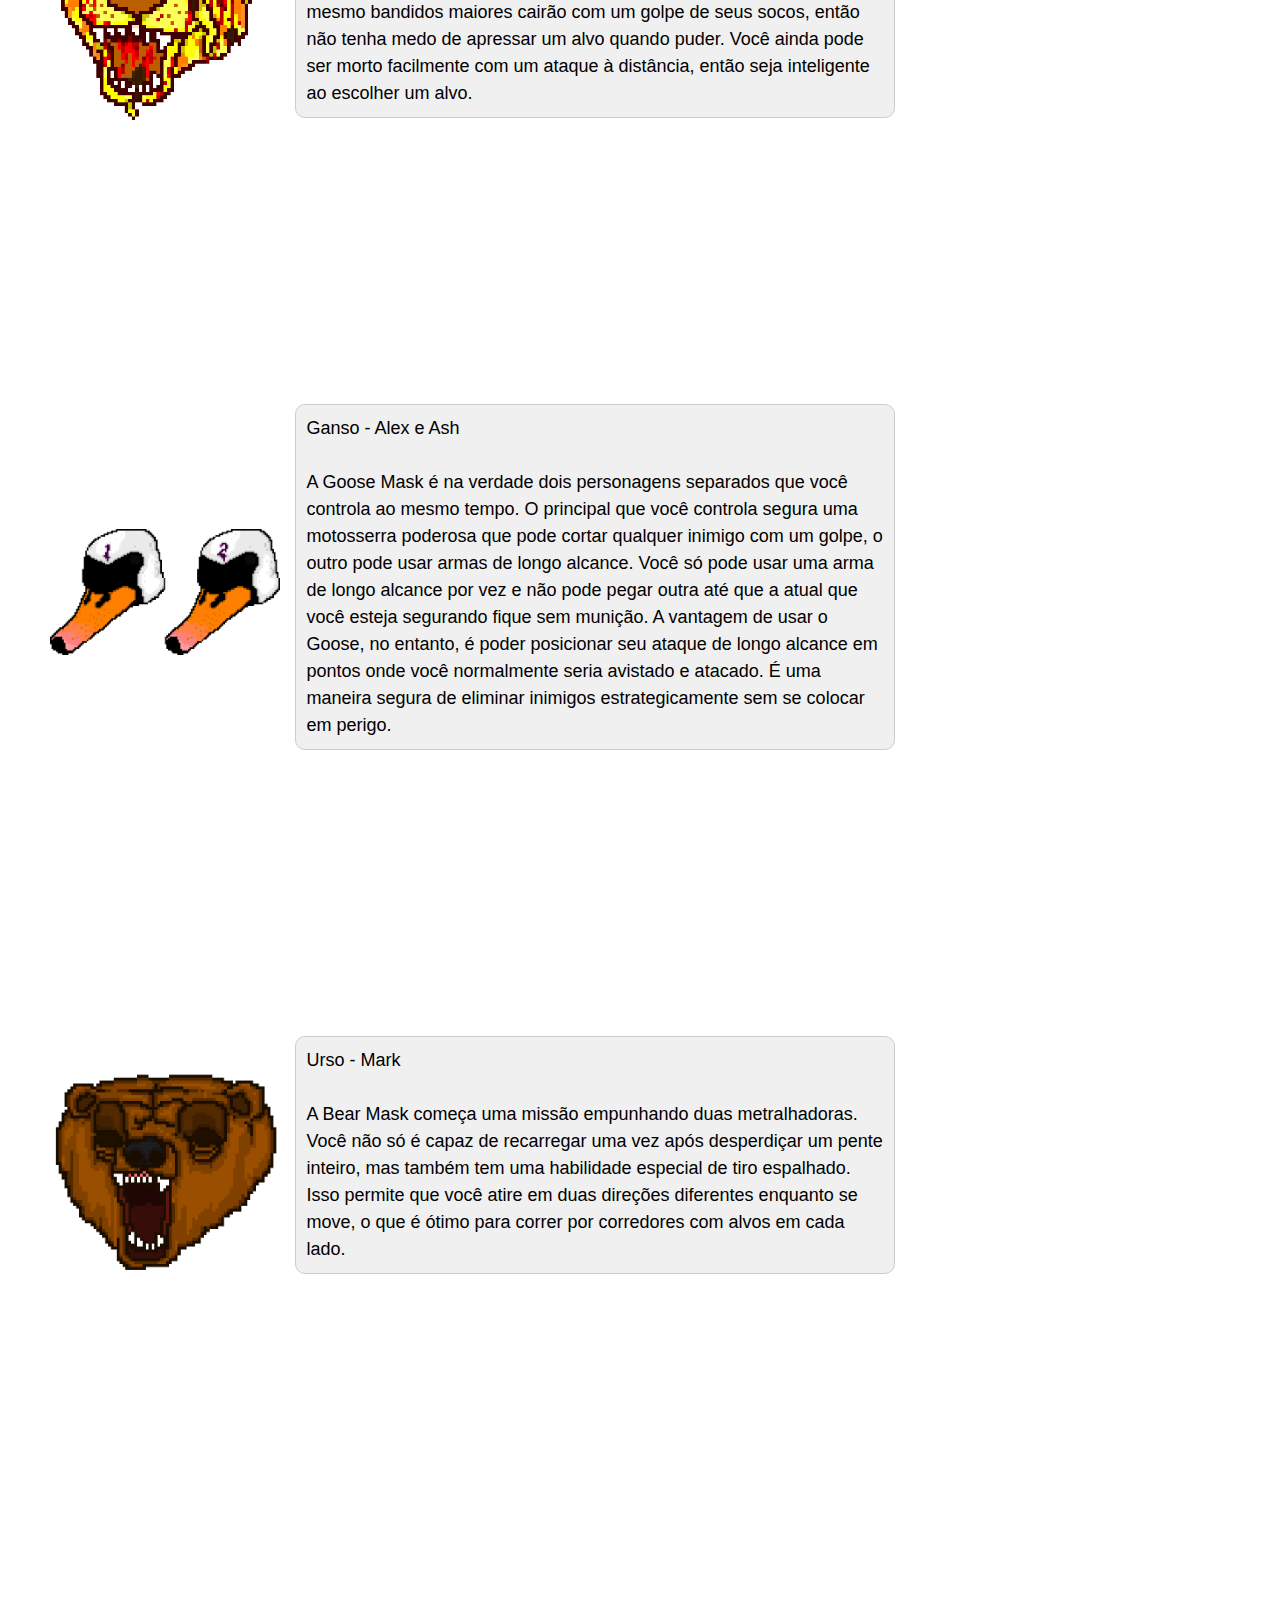
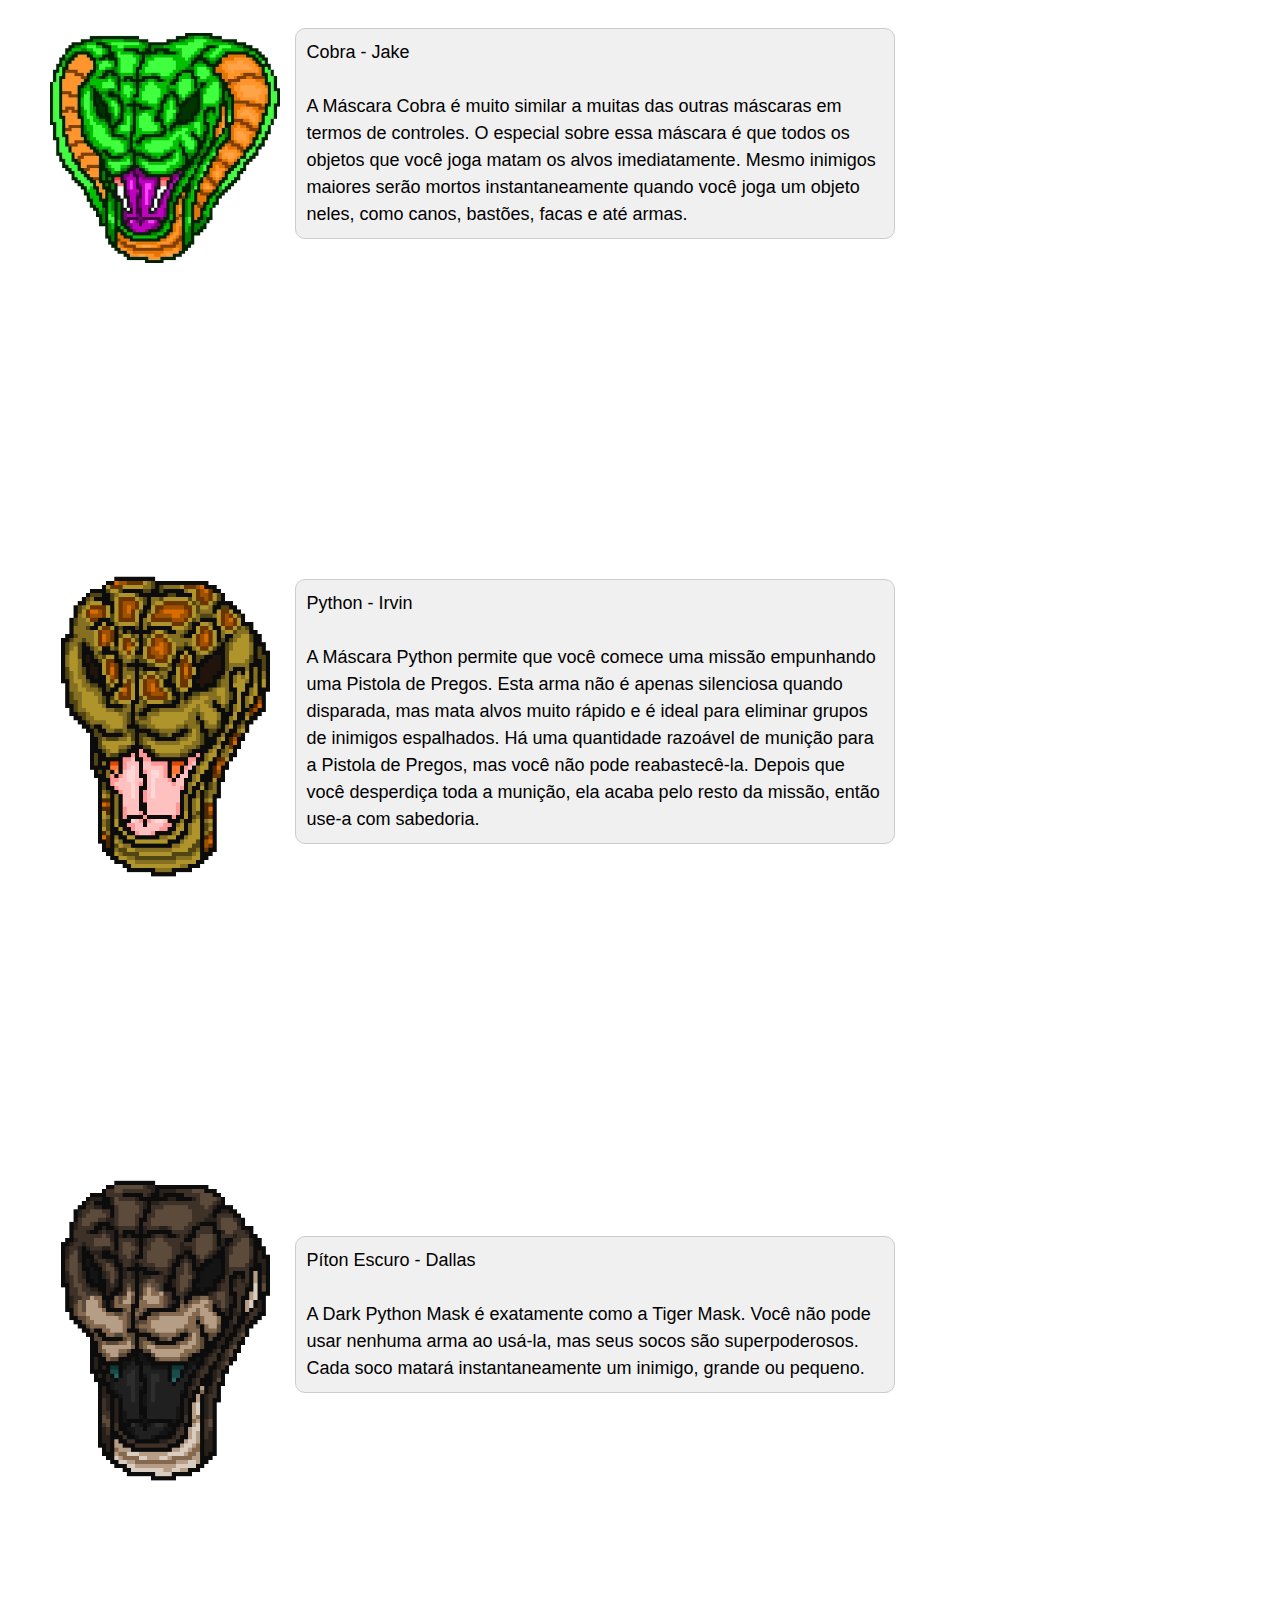
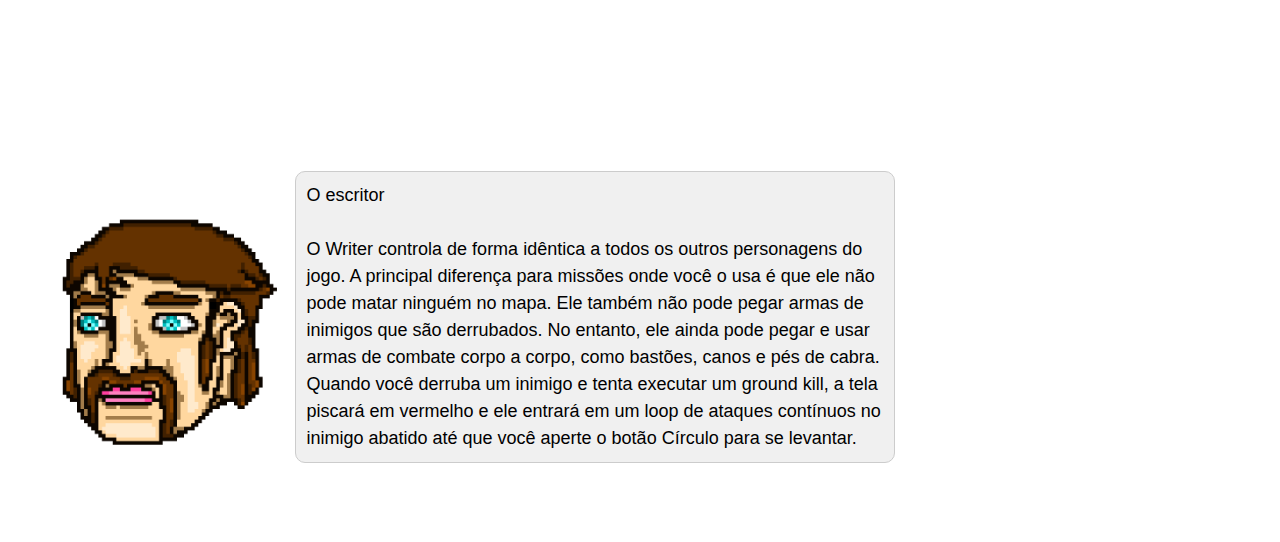
<file: personagens2.html>
<!DOCTYPE html>
<html lang="en">
<head>
    <meta charset="UTF-8">
    <meta name="viewport" content="width=device-width, initial-scale=1.0">
    <title>Document</title>
    <link rel="stylesheet" href="estilo.css">
</head>
<body>

    <ul>
        <li class="nav-title">Hotline Miami</li>
        <li><a href="index.html">Hotline Miami</a></li>
        <li><a href="personagens1.html">Personagens</a></li>
        <li><a href="hotlinemiami2.html">Hotline Miami 2 Wrong Number</a></li>
        <li><a href="personagens2.html">Personagens 2</a></li>
    </ul>

    <div class="container-top">
        <div class="caixa-texto">
            <p>Diferente do primeiro jogo, aqui não são apenas máscaras mas sim personagens, cada um com uma habilidade, máscara e arma diferente, onde o jogador pega qual mais se identificar. E existem partes onde o jogador não usa uma máscara, com personagens diferentes e novos, cada um com sua própria história, o que inovou em relaçao ao primeiro jogo. </p>
        </div>
    </div>
    <br>
    <br>
    <div class="container">
        <img id="tony" src="aubrey hm2.webp" alt="Máscara Richard">
        <div class="caixa-texto" id="caixa-texto-1">
            <p>Porco - Ator
                <br><br>
                A Pig Mask faz parte da missão do prólogo que você joga no jogo. Você também tem controle sobre ele durante algumas missões posteriores, mas ele não fica por perto por muito tempo. Ele é o personagem mais básico com movimentos como qualquer outro. Ele não pode rolar e não tem habilidades especiais.
            </p>
        </div>
        <iframe id="video-ator" width="900px" height="450px" src="https://www.youtube.com/embed/pW0cLOJ0l-Y" title="Hotline Miami - Martin Brown, the Pig Butcher" frameborder="0" allow="accelerometer; autoplay; clipboard-write; encrypted-media; gyroscope; picture-in-picture; web-share" referrerpolicy="strict-origin-when-cross-origin" allowfullscreen></iframe>
    </div>
    <br>
    <br>
    <div class="container">
        <img id="tony" src="Corey.webp" alt="Máscara Richard" height="18%" width="18%">
        <div class="caixa-texto" id="caixa-texto-1">
            <p>Zebra - Corey
                <br><br>
                A máscara de zebra tem a habilidade de rolar sob balas. Quando você está sendo atacado por um inimigo, você pode desviar do fogo deles se for rápido o suficiente para rolar para baixo ou para longe. O tempo de invencibilidade que você tem é muito rápido, então não espere abusar generosamente. Ser muito descuidado fará com que você morra.
            </p>
        </div>
        <iframe id="video-corey" width="900px" height="450px" src="https://www.youtube.com/embed/lddibKKTR7Y" title="Hotline Miami 2 Wrong Number DOWN UNDER S Rank Use Corey X17" frameborder="0" allow="accelerometer; autoplay; clipboard-write; encrypted-media; gyroscope; picture-in-picture; web-share" referrerpolicy="strict-origin-when-cross-origin" allowfullscreen></iframe>
    </div>
    <br>
    <br>
    <div class="container">
        <img id="tony" src="tony hm2.png" alt="Máscara Richard" height="18%" width="18%">
        <div class="caixa-texto" id="caixa-texto-1">
            <p>Tigre - Tony
                <br><br>
                O Tiger Mask não pode pegar ou usar nenhuma arma. Em vez disso, você é capaz de matar inimigos com seus socos instantaneamente. Até mesmo bandidos maiores cairão com um golpe de seus socos, então não tenha medo de apressar um alvo quando puder. Você ainda pode ser morto facilmente com um ataque à distância, então seja inteligente ao escolher um alvo.
            </p>
        </div>
        <iframe id="video-tony-hm2" width="900px" height="450px" src="https://www.youtube.com/embed/vtMTdjELbhE" title="Hotline Miami 2 - Moving Up; Full Combo (36x) with Tony" frameborder="0" allow="accelerometer; autoplay; clipboard-write; encrypted-media; gyroscope; picture-in-picture; web-share" referrerpolicy="strict-origin-when-cross-origin" allowfullscreen></iframe>
    </div>
    <br>
    <br>
    <div class="container">
        <img id="tony" src="ash and alex.webp" alt="Máscara Richard" height="18%" width="18%">
        <div class="caixa-texto" id="caixa-texto-1">
            <p>Ganso - Alex e Ash
                <br><br>
                A Goose Mask é na verdade dois personagens separados que você controla ao mesmo tempo. O principal que você controla segura uma motosserra poderosa que pode cortar qualquer inimigo com um golpe, o outro pode usar armas de longo alcance. Você só pode usar uma arma de longo alcance por vez e não pode pegar outra até que a atual que você esteja segurando fique sem munição. A vantagem de usar o Goose, no entanto, é poder posicionar seu ataque de longo alcance em pontos onde você normalmente seria avistado e atacado. É uma maneira segura de eliminar inimigos estrategicamente sem se colocar em perigo. 


            </p>
        </div>
        <iframe id="video-ash-alex" width="900px" height="450px" src="https://www.youtube.com/embed/_2VxWxgFoks" title="Execution A+ (No Deaths, Alex &amp; Ash) | Hotline Miami 2: Wrong Number" frameborder="0" allow="accelerometer; autoplay; clipboard-write; encrypted-media; gyroscope; picture-in-picture; web-share" referrerpolicy="strict-origin-when-cross-origin" allowfullscreen></iframe>
    </div>
    <br>
    <br>
    <div class="container">
        <img id="tony" src="Mark.webp" alt="Máscara Richard" height="18%" width="18%">
        <div class="caixa-texto" id="caixa-texto-1">
            <p>Urso - Mark
                <br><br>
                A Bear Mask começa uma missão empunhando duas metralhadoras. Você não só é capaz de recarregar uma vez após desperdiçar um pente inteiro, mas também tem uma habilidade especial de tiro espalhado. Isso permite que você atire em duas direções diferentes enquanto se move, o que é ótimo para correr por corredores com alvos em cada lado. 

            </p>
        </div>
        <iframe id="video-mark" width="900px" height="450px" src="https://www.youtube.com/embed/8QyYNQ5NjHY" title="Hotline Miami 2 - Wrong Number # Mark Gameplay" frameborder="0" allow="accelerometer; autoplay; clipboard-write; encrypted-media; gyroscope; picture-in-picture; web-share" referrerpolicy="strict-origin-when-cross-origin" allowfullscreen></iframe>
    </div>
    <br>
    <br>
    <div class="container">
        <img id="tony" src="jake hm2.webp" alt="Máscara Richard" height="18%" width="18%">
        <div class="caixa-texto" id="caixa-texto-1">
            <p>Cobra - Jake
                <br><br>
                A Máscara Cobra é muito similar a muitas das outras máscaras em termos de controles. O especial sobre essa máscara é que todos os objetos que você joga matam os alvos imediatamente. Mesmo inimigos maiores serão mortos instantaneamente quando você joga um objeto neles, como canos, bastões, facas e até armas.

            </p>
        </div>
        <iframe id="video-jake-hm2" width="900px" height="450px" src="https://www.youtube.com/embed/puncj1LsPO8" title="Hotline Miami 2 - Hard News S Rank with Jake mask" frameborder="0" allow="accelerometer; autoplay; clipboard-write; encrypted-media; gyroscope; picture-in-picture; web-share" referrerpolicy="strict-origin-when-cross-origin" allowfullscreen></iframe>
    </div>
    <br>
    <br>
    <div class="container">
        <img id="tony" src="Irvin.webp" alt="Máscara Richard" height="18%" width="18%">
        <div class="caixa-texto" id="caixa-texto-1">
            <p>Python - Irvin
                <br><br>
                A Máscara Python permite que você comece uma missão empunhando uma Pistola de Pregos. Esta arma não é apenas silenciosa quando disparada, mas mata alvos muito rápido e é ideal para eliminar grupos de inimigos espalhados. Há uma quantidade razoável de munição para a Pistola de Pregos, mas você não pode reabastecê-la. Depois que você desperdiça toda a munição, ela acaba pelo resto da missão, então use-a com sabedoria.

            </p>
        </div>
        <iframe id="video-irvin" width="900px" height="450px" src="https://www.youtube.com/embed/q2UwtlUnts4" title="Withdrawal Full Combo x48; Irvin Mask" frameborder="0" allow="accelerometer; autoplay; clipboard-write; encrypted-media; gyroscope; picture-in-picture; web-share" referrerpolicy="strict-origin-when-cross-origin" allowfullscreen></iframe>
    </div>
    <br>
    <br>
    <div class="container">
        <img id="tony" src="Dallas.webp" alt="Máscara Richard" height="18%" width="18%">
        <div class="caixa-texto" id="caixa-texto-1">
            <p>Píton Escuro - Dallas
                <br><br>
                A Dark Python Mask é exatamente como a Tiger Mask. Você não pode usar nenhuma arma ao usá-la, mas seus socos são superpoderosos. Cada soco matará instantaneamente um inimigo, grande ou pequeno. 

            </p>
        </div>
        <iframe id="video-dallas" width="900px" height="450px" src="https://www.youtube.com/embed/Gm3I46o2kys" title="Hotline Miami 2 withdrawal 49x Full combo with dallas" frameborder="0" allow="accelerometer; autoplay; clipboard-write; encrypted-media; gyroscope; picture-in-picture; web-share" referrerpolicy="strict-origin-when-cross-origin" allowfullscreen></iframe>
    </div>
    <br>
    <br>
    <div class="container">
        <img id="tony" src="Evan.webp" alt="Máscara Richard" height="18%" width="18%">
        <div class="caixa-texto" id="caixa-texto-1">
            <p>O escritor
                <br><br>
                O Writer controla de forma idêntica a todos os outros personagens do jogo. A principal diferença para missões onde você o usa é que ele não pode matar ninguém no mapa. Ele também não pode pegar armas de inimigos que são derrubados. No entanto, ele ainda pode pegar e usar armas de combate corpo a corpo, como bastões, canos e pés de cabra. Quando você derruba um inimigo e tenta executar um ground kill, a tela piscará em vermelho e ele entrará em um loop de ataques contínuos no inimigo abatido até que você aperte o botão Círculo para se levantar.

            </p>
        </div>
        <iframe id="video-escritor" width="900px" height="450px" src="https://www.youtube.com/embed/cQAV6-Uddbg" title="Hotline Miami - Evan Wright" frameborder="0" allow="accelerometer; autoplay; clipboard-write; encrypted-media; gyroscope; picture-in-picture; web-share" referrerpolicy="strict-origin-when-cross-origin" allowfullscreen></iframe>
    </div>

    </body>
</html>
</file>
<file: estilo.css>
* {
  margin: 0;
  padding: 0;
  box-sizing: border-box;
}

ul {
  list-style-type: none;
  position: fixed;
  top: 0;
  width: 100vw;
  background-color: #00c3ff;
  display: flex;
  align-items: center;
  padding: 10px 20px;
}

.nav-title {
  font-size: 32px;
  font-weight: bold;
  text-transform: uppercase;
  font-family: 'Arial Black', sans-serif;
  background: linear-gradient(45deg, #ff007f, #ff00ff, #ffcc00, #00eaff);
  -webkit-background-clip: text;
  -webkit-text-fill-color: transparent;
  text-shadow: 
    -3px 3px 0px #FA2093, /* Laranja para a sombra inferior */
    -6px 6px 0px #591F63, /* Preto para efeito 3D */
    3px -3px 5px rgb(255, 115, 0); /* Neon rosa */
  letter-spacing: 2px;
  margin-right: 20px;
}


li {
  margin: 0;
  padding: 0;
}

li a {
  display: block;
  color: rgb(0, 0, 0);
  text-align: center;
  padding: 14px 16px;
  text-decoration: none;
  font-family: 'Arial Black', sans-serif;
}

li a:hover {
  background-color: #ff0000;
}

.active {
  background-color: #04AA6D;
}

#logo{
  margin-left: 20px;
  margin-top: 20px;

}

* {
  margin: 0;
  padding: 0;
  box-sizing: border-box;
}

* {
  margin: 0;
  padding: 0;
  box-sizing: border-box;
}

* {
  margin: 0;
  padding: 0;
  box-sizing: border-box;
}

body {
  margin: 0;
}

.container {
  display: flex;
  align-items: center; /* Alinha os itens verticalmente */
}

.caixa-texto {
  flex-grow: 1; /* Faz com que a caixa de texto ocupe o espaço restante */
  font-family: Arial, Helvetica, sans-serif;
  padding: 10px;
  border: 1px solid #ccc; /* Borda para a caixa de texto */
  background-color: #f9f9f9; /* Cor de fundo da caixa de texto */
  border-radius: 10px; /* Arredonda as bordas da caixa de texto */
  margin-top: 5%;
}

.video-container {
  display: flex;
  justify-content: center;  /* Alinha horizontalmente */
  align-items: center;      /* Alinha verticalmente */
  height: 100vh;            /* A altura da tela */
  width: 100%;              /* A largura total */
}

.titulo{
  font-family: 'Arial Black', sans-serif;
  text-align: center;

}

.video-container {
    margin-bottom: 40px; /* Dá espaço entre o vídeo e a nova caixa */
}

.video-container {
  margin-bottom: 40px; /* Espaço entre o vídeo e a nova caixa */
}

.caixa-texto-secundaria {
  background-color: inherit; /* Mantém o fundo igual ao da primeira caixa */
  color: inherit; /* Mantém a cor do texto igual à primeira caixa */
  border-radius: 10px; /* Bordas arredondadas */
  padding: 20px;
  width: 80%;
  margin: 40px auto; /* Espaço no topo e no fundo */
  text-align: center; /* Centraliza o texto */
  border: 1px solid #ccc;
  background-color: #f9f9f9;
}

#Richard{
  margin-left: 30px;
  margin-top: 30px;

}

.container {
  display: flex; /* Coloca a imagem e o texto lado a lado */
  align-items: flex-start; /* Alinha o texto no topo da imagem */
  gap: 20px; /* Espaço entre a imagem e o texto */
}

#caixa-texto-1 {
  font-size: 18px; /* Ajusta o tamanho da fonte da caixa de texto 1 */
  width: auto; /* Ajusta a largura conforme o texto */
  max-width: 600px; /* Limita a largura máxima */
  background-color: #f0f0f0; /* Cor de fundo */
  padding: 10px; /* Espaço interno */
}

#caixa-texto-2 {
  font-size: 20px; /* Ajusta o tamanho da fonte da caixa de texto 2 */
  width: auto; /* Ajusta a largura conforme o texto */
  max-width: 700px; /* Limita a largura máxima */
  background-color: #e0e0e0; /* Cor de fundo diferente */
  padding: 15px; /* Espaço interno */
}

#video-richard{
  margin-top: 35px ;

}

#rasmus{
  margin-left: 50px;
  margin-top: 30px;

}

#caixa-texto-2 {
  font-size: 18px; /* Ajusta o tamanho da fonte da caixa de texto */
  width: auto; /* Ajusta a largura conforme o texto */
  max-width: 600px; /* Limita a largura máxima */
  background-color: #f0f0f0; /* Cor de fundo */
  padding: 10px; /* Espaço interno */
}

#video-rasmus{
  margin-left: 10px;

}

#tony{
  margin-left: 50px;
  margin-top: 30px;

}

#video-tony{
  margin-left: -20px;

}

#video-aubrey{
  margin-left: -20px;

}

#video-don-juan{
  margin-left: 33px;

}

#video-graham{
  margin-left: 33px;

}

#video-dennis{
  margin-left: -18px;

}

#video-jones{
margin-left: -18px;

}

#video-george{
  margin-left: 38px;

}

#video-ted{
  margin-left: -18px;

}

#video-rufus{
  margin-left: -10px;

}

#video-carl{
  margin-left: -17px;

}

#video-rami{
  margin-left: -17px;

}

#video-willem{
  margin-left: 26px;

}

#video-jake{
  margin-left: -15px;

}

#video-peter{
  margin-left: -17px;

}

#video-zack{
  margin-left: -16px;

}

#video-richter{
  margin-left: 26px;

}

#video-oscar{
  margin-left: 5px;

}

#video-rick{
  margin-left: 10px;

}

#video-charlie{
  margin-left: 60px;

}

#video-brandon{
  margin-left: -9px;

}

#video-phill{
  margin-left: -8px;

}

#video-louie{
  margin-left: -10px;

}

#video-nigel{
  margin-left: -17px;

}

#video-russel{
  margin-left: 67px;

}

#logo-segundo{
  margin-left: 20px;
  margin-top: 100px;
  width: 40%;
  height: 40%;
}

.caixa-texto-terciaria{
  background-color: inherit; /* Mantém o fundo igual ao da primeira caixa */
  color: inherit; /* Mantém a cor do texto igual à primeira caixa */
  border-radius: 10px; /* Bordas arredondadas */
  padding: 20px;
  width: 80%;
  margin: 40px auto; /* Espaço no topo e no fundo */
  text-align: center; /* Centraliza o texto */
  border: 1px solid #ccc;
  background-color: #f9f9f9;

}

#video-corey{
  margin-left: 55px;

}

#video-tony-hm2{
  margin-left: 32px;

}

#video-ash-alex{
  margin-left: 25px;

}

#video-mark{
  margin-left: 25px;

}

#video-jake-hm2{
  margin-left: 25px;

}

#video-irvin{
  margin-left: 25px;

}

#video-dallas{
  margin: 25px;

}

#video-escritor{
  margin-left: 25px;

}

/* Reset básico */
* {
  margin: 0;
  padding: 0;
  box-sizing: border-box;
}

body {
  font-family: Arial, sans-serif;
  line-height: 1.6;
}

/* Ajustes globais */
body {
  margin: 0;
  font-family: Arial, sans-serif;
  line-height: 1.5; /* Mantém espaçamento confortável */
}

/* Menu de navegação */
ul {
  list-style-type: none;
  position: fixed;
  top: 0;
  width: 100vw;
  background-color: #00c3ff;
  display: flex;
  align-items: center;
  padding: 8px 15px; /* Espaçamento interno ajustado */
}

.nav-title {
  font-size: 30px; /* Tamanho ajustado para título */
  margin-right: 15px; /* Aproxima título dos itens do menu */
}

li a {
  padding: 12px 14px; /* Espaçamento interno ajustado */
}

/* Logo */
#logo-segundo {
  margin-left: 10px; /* Espaçamento lateral */
  margin-top: 10px; /* Aproxima a logo da navbar */
}

/* Contêiner principal (imagem e texto) */
.container {
  display: flex;
  align-items: center; /* Alinha os itens verticalmente */
  gap: 15px; /* Espaçamento entre a imagem e o texto */
  margin-top: 80px; /* Ajustado para garantir distância ideal da navbar */
}

/* Caixa de texto */
.caixa-texto {
  flex-grow: 1; /* Faz a caixa de texto ocupar o espaço necessário */
  padding: 8px; /* Espaço interno suave */
  margin-top: 0; /* Mantém a caixa próxima da imagem */
}

/* Vídeo */
.video-container {
  margin: 20px auto; /* Espaço ajustado acima e abaixo do vídeo */
  height: auto; /* Altura flexível */
}

/* Caixa de texto terciária */
.caixa-texto-terciaria {
  padding: 15px; /* Espaçamento interno ajustado */
  margin: 30px auto; /* Espaçamento externo uniforme */
}

#container-primeiro{
  margin-top: -1%;

}

  #cookie-consent-banner {
    display: none;
    position: fixed;
    bottom: 0;
    left: 0;
    right: 0;
    background-color: #ffffff;
    color: rgb(0, 0, 0);
    padding: 15px 20px;
    box-shadow: 0 -4px 8px rgba(0,0,0,0.3);
    z-index: 9999;
    font-size: 0.95rem;
    display: flex;
    flex-wrap: wrap;
    justify-content: space-between;
    align-items: center;
    max-width: 600px;
    margin: 0 auto;
    border-radius: 10px 10px 0 0;
    left: 50%;
    transform: translateX(-50%);
  }

  #cookie-consent-banner p {
    flex: 1 1 60%;
    margin: 0;
    padding-right: 10px;
  }

  #cookie-consent-banner button {
    flex: 1 1 30%;
    background-color: royalblue;
    color: white;
    border: none;
    border-radius: 6px;
    padding: 10px 15px;
    font-weight: 700;
    cursor: pointer;
    transition: background-color 0.3s ease;
    min-width: 100px;
    white-space: nowrap;
  }
  #cookie-consent-banner button:hover,
  #cookie-consent-banner button:focus {
    background-color: royalblue;
    outline: none;
  }
</file>
